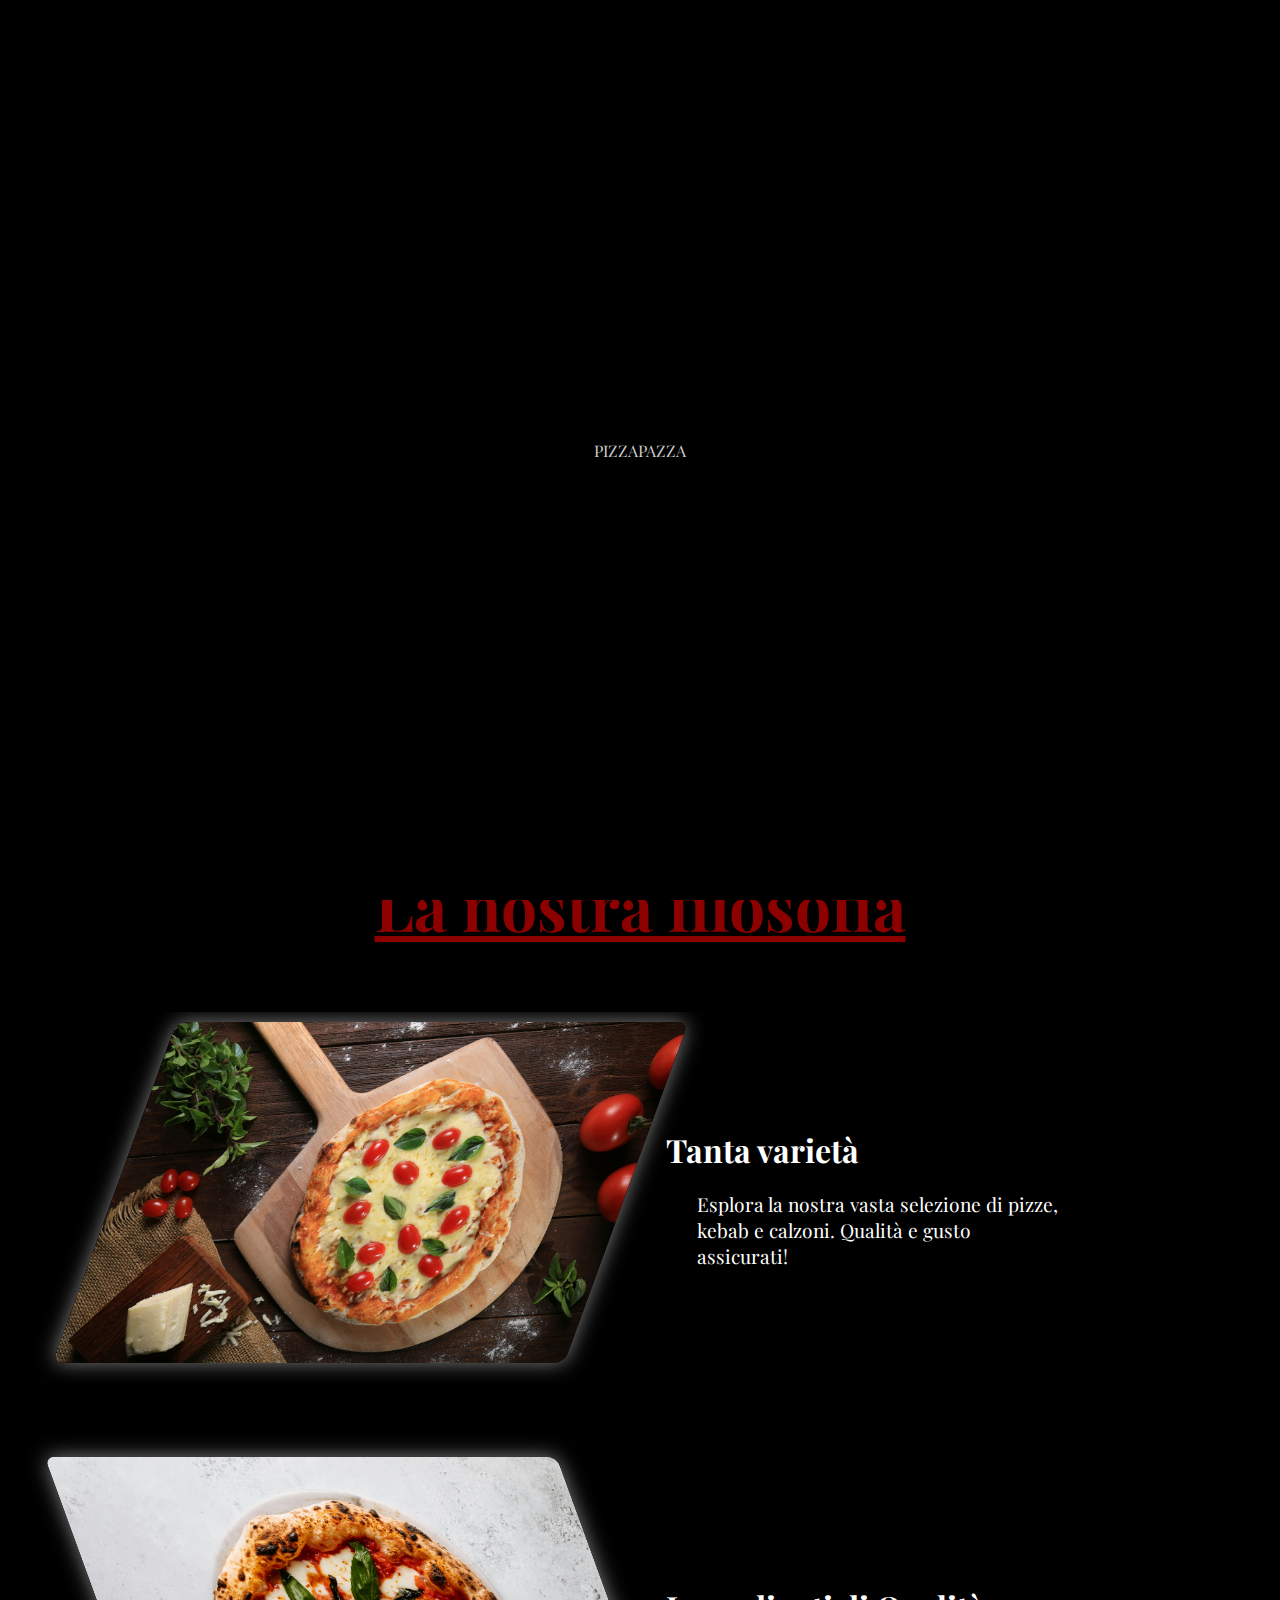
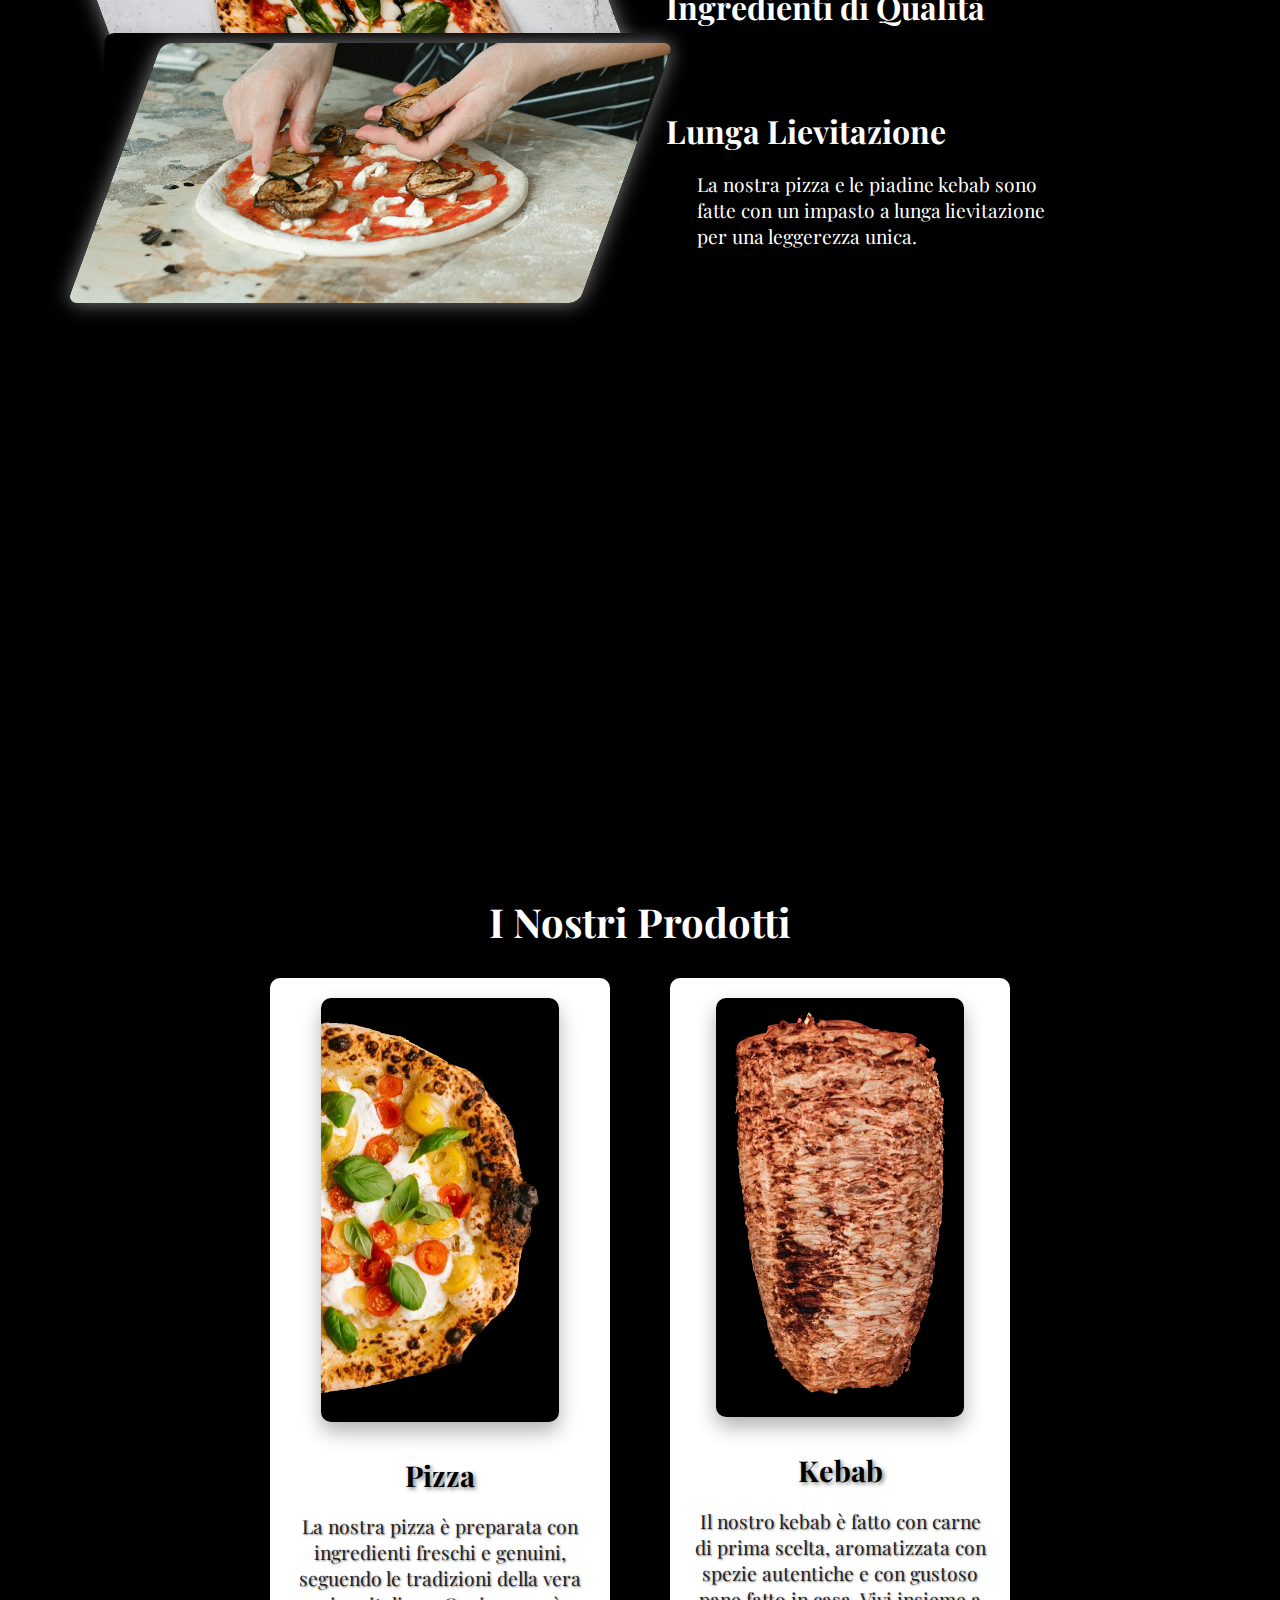
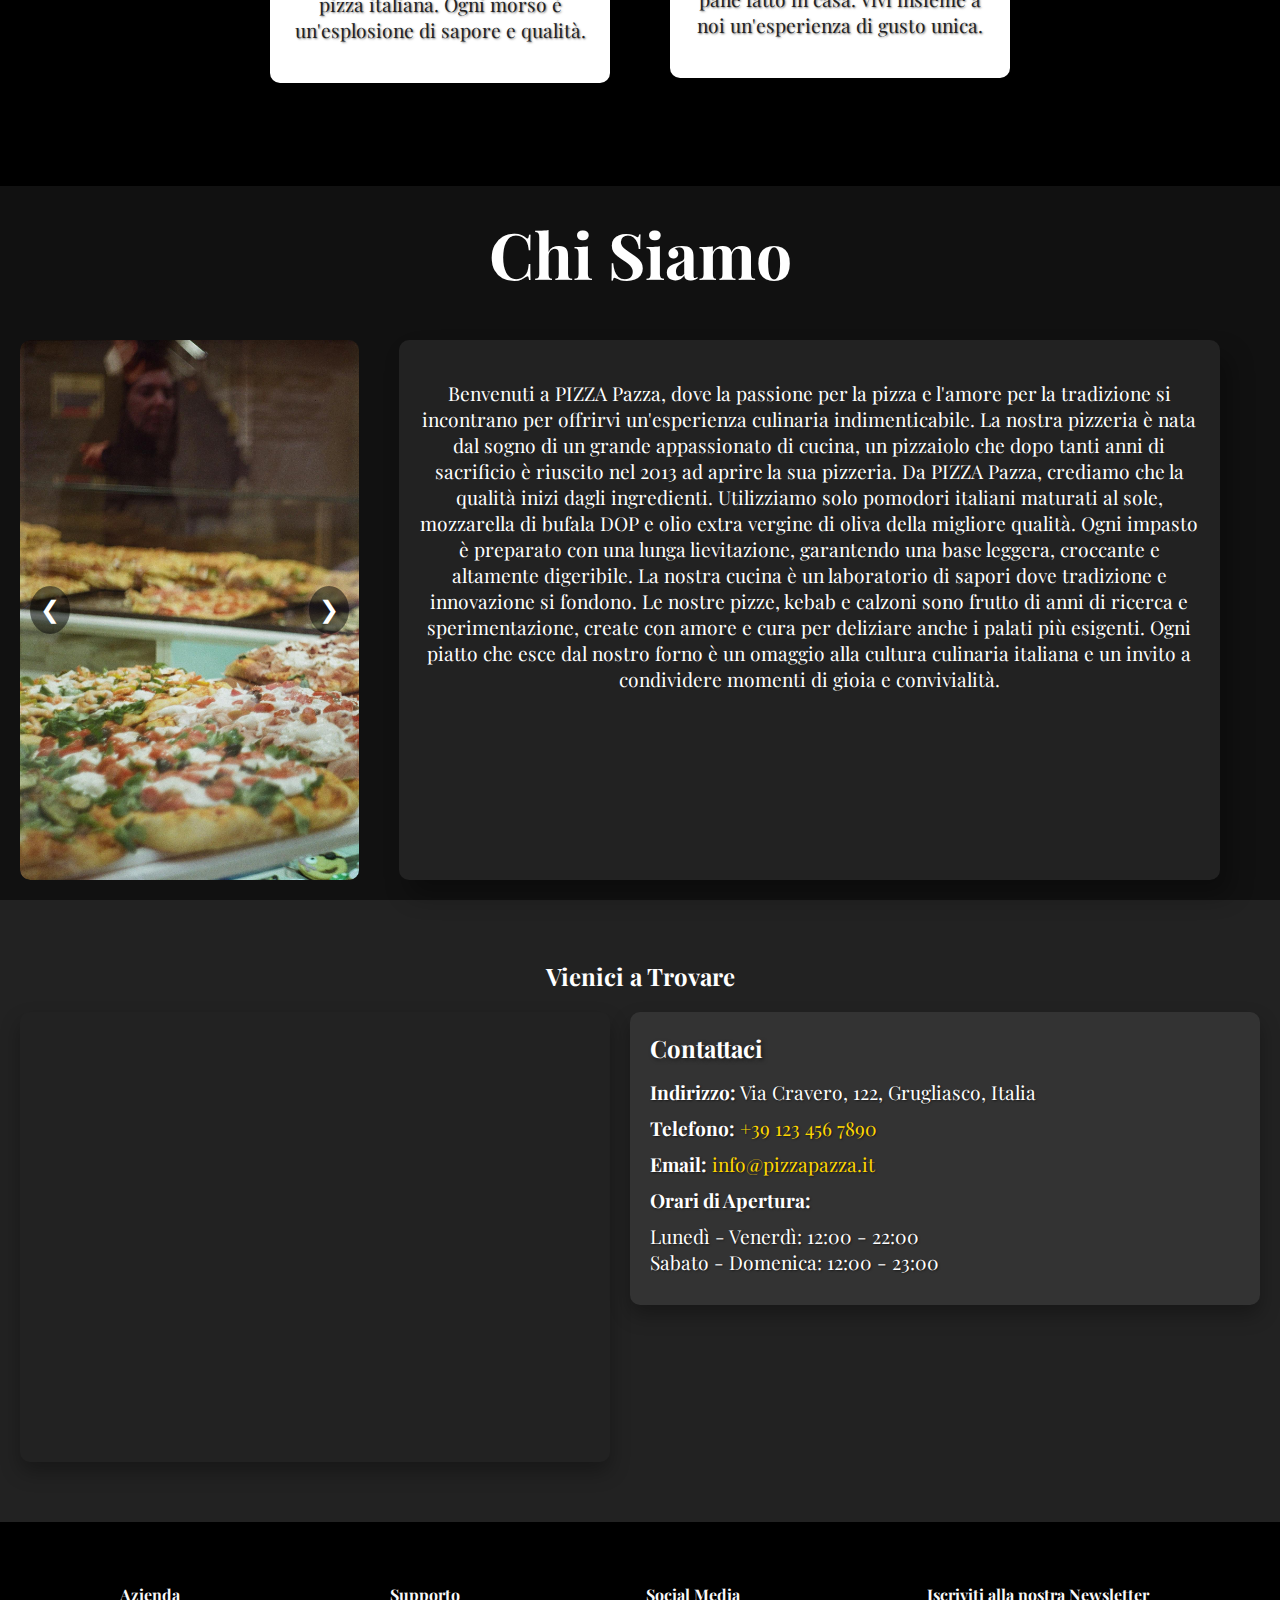
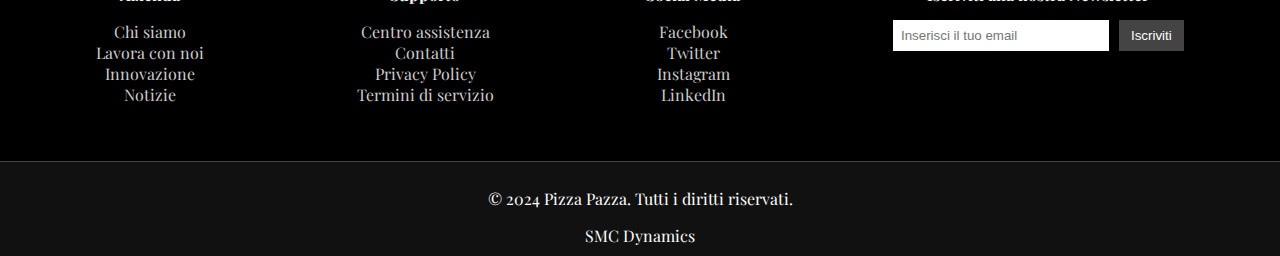
<file: index.html>
<!DOCTYPE html>
<html lang="it">
<head>
    <meta charset="UTF-8">
    <meta name="viewport" content="width=device-width, initial-scale=1.0">
    <title>PIZZA PAZZA</title>
    <link rel="stylesheet" href="index.css">
    <link href="https://fonts.googleapis.com/css2?family=Playfair+Display:wght@400;700&display=swap" rel="stylesheet">
    <div id="loading-screen">PIZZAPAZZA</div>
</head>
<body>
    <header>
        <nav class="navbar">
            <div class="logo">PIZZA PAZZA</div>
            <ul class="nav-links">
                <li><a href="index.html">Home</a></li>
                <li><a href="menu.html">Menu</a></li>
                <li><a href="#about">Chi Siamo</a></li>
                <li><a href="#contact">Contatti</a></li>
            </ul>
        </nav>
        <div class="hamburger">
            <span></span>
            <span></span>
        </div>
    </header>

    <section id="home" class="hero">
        <h2>Benvenuti da PIZZA PAZZA</h2>
        <p>La migliore pizza napoletana, kebab e calzoni. Scopri i nostri 85 tipi diversi di pizza!</p>
    </section>

    <div class="pre__menu">
        <h2>La nostra filosofia</h2>
    </div>
    <section id="menu" class="menu-section">
        <div class="menu-slide slide-1">
            <img src="3.jpg" alt="Menu 1"> <!-- Sostituisci con un'immagine reale -->
            <div>
                <h2>Tanta varietà</h2>
                <p>Esplora la nostra vasta selezione di pizze, kebab e calzoni. Qualità e gusto assicurati!</p>
            </div>
        </div>
        <div class="menu-slide slide-2">
            <img src="5.jpg" alt="Ingredienti di qualità"> <!-- Sostituisci con un'immagine reale -->
            <div>
                <h2>Ingredienti di Qualità</h2>
                <p>Utilizziamo solo ingredienti freschi e di alta qualità per garantire il miglior sapore.</p>
            </div>
        </div>
        <div class="menu-slide slide-3">
            <img src="4.jpg" alt="Lunga lievitazione"> <!-- Sostituisci con un'immagine reale -->
            <div>
                <h2>Lunga Lievitazione</h2>
                <p>La nostra pizza e le piadine kebab sono fatte con un impasto a lunga lievitazione per una leggerezza unica.</p>
            </div>
        </div>
    </section>
    <section id="menu-mobile" class="menu-section-mobile">
        <div class="menu-slide-mobile slide-1">
            <h2>Tanta varietà</h2>
            <p>Esplora la nostra vasta selezione di pizze, kebab e calzoni. Qualità e gusto assicurati!</p>
            <img src="3.jpg" alt="Menu 1">
        </div>
        <div class="menu-slide-mobile slide-2">
            <h2>Ingredienti di Qualità</h2>
            <p>Utilizziamo solo ingredienti freschi e di alta qualità per garantire il miglior sapore.</p>
            <img src="5.jpg" alt="Ingredienti di qualità">
        </div>
        <div class="menu-slide-mobile slide-3">
            <h2>Lunga Lievitazione</h2>
            <p>La nostra pizza e le piadine kebab sono fatte con un impasto a lunga lievitazione per una leggerezza unica.</p>
            <img src="4.jpg" alt="Lunga lievitazione">
        </div>
    </section>

    <section id="products" class="products-section">
        <h2>I Nostri Prodotti</h2>
        <div class="products-container">
            <div class="product">
                <img src="7.png" alt="Pizza" class="product-image">
                <h3>Pizza</h3>
                <p>La nostra pizza è preparata con ingredienti freschi e genuini, seguendo le tradizioni della vera pizza italiana. Ogni morso è un'esplosione di sapore e qualità.</p>
            </div>
            <div class="product ke">
                <img src="8.png" alt="Kebab" class="product-image">
                <h3>Kebab</h3>
                <p>Il nostro kebab è fatto con carne di prima scelta, aromatizzata con spezie autentiche e con gustoso pane fatto in casa. Vivi insieme a noi un'esperienza di gusto unica.</p>
            </div>
        </div>
    </section>
    
    

    <section id="about" class="about-section">
        <h2>Chi Siamo</h2>
        <div class="about__container">
            <div class="carousel-container">
                <div class="carousel-slide">
                    <img src="6.jpg" alt="Foto 1">
                    <img src="2.jpg" alt="Foto 2">
                    <img src="3.jpg" alt="Foto 3">
                    <!-- Aggiungi altre immagini se necessario -->
                </div>
                <button class="prev-btn" onclick="prevSlide()">&#10094;</button>
                <button class="next-btn" onclick="nextSlide()">&#10095;</button>
            </div>
            <div class="about-text">
                <p>Benvenuti a PIZZA Pazza, dove la passione per la pizza e l'amore per la tradizione si incontrano per offrirvi un'esperienza culinaria indimenticabile. La nostra pizzeria è nata dal sogno di un grande appassionato di cucina, un pizzaiolo che dopo tanti anni di sacrificio è riuscito nel 2013 ad aprire la sua pizzeria.
    
                Da PIZZA Pazza, crediamo che la qualità inizi dagli ingredienti. Utilizziamo solo pomodori italiani maturati al sole, mozzarella di bufala DOP e olio extra vergine di oliva della migliore qualità. Ogni impasto è preparato con una lunga lievitazione, garantendo una base leggera, croccante e altamente digeribile.
                
                La nostra cucina è un laboratorio di sapori dove tradizione e innovazione si fondono. Le nostre pizze, kebab e calzoni sono frutto di anni di ricerca e sperimentazione, create con amore e cura per deliziare anche i palati più esigenti. Ogni piatto che esce dal nostro forno è un omaggio alla cultura culinaria italiana e un invito a condividere momenti di gioia e convivialità.
                </p>
            </div>
        </div>
        <button class="mobile-history-button" onclick="openPopup()">Scopri la nostra storia</button>
        <div id="history-popup" class="popup">
            <div class="popup-content">
                <span class="close" onclick="closePopup()">&times;</span>
                <p>Benvenuti a PIZZA Pazza, dove la passione per la pizza e l'amore per la tradizione si incontrano per offrirvi un'esperienza culinaria indimenticabile. La nostra pizzeria è nata dal sogno di un grande appassionato di cucina, un pizzaiolo che dopo tanti anni di sacrificio è riuscito nel 2013 ad aprire la sua pizzeria.
    
                    Da PIZZA Pazza, crediamo che la qualità inizi dagli ingredienti. Utilizziamo solo pomodori italiani maturati al sole, mozzarella di bufala DOP e olio extra vergine di oliva della migliore qualità. Ogni impasto è preparato con una lunga lievitazione, garantendo una base leggera, croccante e altamente digeribile.
                    
                    La nostra cucina è un laboratorio di sapori dove tradizione e innovazione si fondono. Le nostre pizze, kebab e calzoni sono frutto di anni di ricerca e sperimentazione, create con amore e cura per deliziare anche i palati più esigenti. Ogni piatto che esce dal nostro forno è un omaggio alla cultura culinaria italiana e un invito a condividere momenti di gioia e convivialità.
                </p>
            </div>
        </div>
    </section>
    <div class="divider"></div>
    
    

    <section id="contact" class="contact-section">
        <h2>Vienici a Trovare</h2>
        <div class="contact-container">
            <iframe class="mappa" src="https://www.google.com/maps/embed?pb=!1m18!1m12!1m3!1d5636.205157124161!2d7.584560175380714!3d45.06343017107022!2m3!1f0!2f0!3f0!3m2!1i1024!2i768!4f13.1!3m3!1m2!1s0x47886b40f06714bd%3A0xc91da49ba62c7658!2sPizza%20pazza!5e0!3m2!1sit!2sit!4v1715944851347!5m2!1sit!2sit" width="600" height="450" style="border:0;" allowfullscreen="" loading="lazy" referrerpolicy="no-referrer-when-downgrade"></iframe>
            <div class="contact-info">
                <h3>Contattaci</h3>
                <p><strong>Indirizzo:</strong> Via Cravero, 122, Grugliasco, Italia</p>
                <p><strong>Telefono:</strong> <a href="tel:+391234567890">+39 123 456 7890</a></p>
                <p><strong>Email:</strong> <a href="mailto:info@pizzapazza.it">info@pizzapazza.it</a></p>
                <p><strong>Orari di Apertura:</strong></p>
                <p>Lunedì - Venerdì: 12:00 - 22:00<br>Sabato - Domenica: 12:00 - 23:00</p>
            </div>
        </div>
    </section>
    

    <footer class="site-footer">
        <div class="footer-content">
            <div class="footer-section">
                <h4>Azienda</h4>
                <ul>
                    <li><a href="#">Chi siamo</a></li>
                    <li><a href="#">Lavora con noi</a></li>
                    <li><a href="#">Innovazione</a></li>
                    <li><a href="#">Notizie</a></li>
                </ul>
            </div>
            <div class="footer-section">
                <h4>Supporto</h4>
                <ul>
                    <li><a href="#">Centro assistenza</a></li>
                    <li><a href="#">Contatti</a></li>
                    <li><a href="#">Privacy Policy</a></li>
                    <li><a href="#">Termini di servizio</a></li>
                </ul>
            </div>
            <div class="footer-section">
                <h4>Social Media</h4>
                <ul>
                    <li><a href="#">Facebook</a></li>
                    <li><a href="#">Twitter</a></li>
                    <li><a href="#">Instagram</a></li>
                    <li><a href="#">LinkedIn</a></li>
                </ul>
            </div>
            <div class="footer-section">
                <h4>Iscriviti alla nostra Newsletter</h4>
                <form action="#" method="post">
                    <input type="email" placeholder="Inserisci il tuo email" required>
                    <button type="submit">Iscriviti</button>
                </form>
            </div>
        </div>
    </footer>
    <div class="footer-bottom">
        <p>© 2024 Pizza Pazza. Tutti i diritti riservati.</p>
        <a href="https://smc-dynamics.web.app" class="p__footer">SMC Dynamics</a>
    </div>

    <script src="index.js"></script>
</body>
</html>
</file>
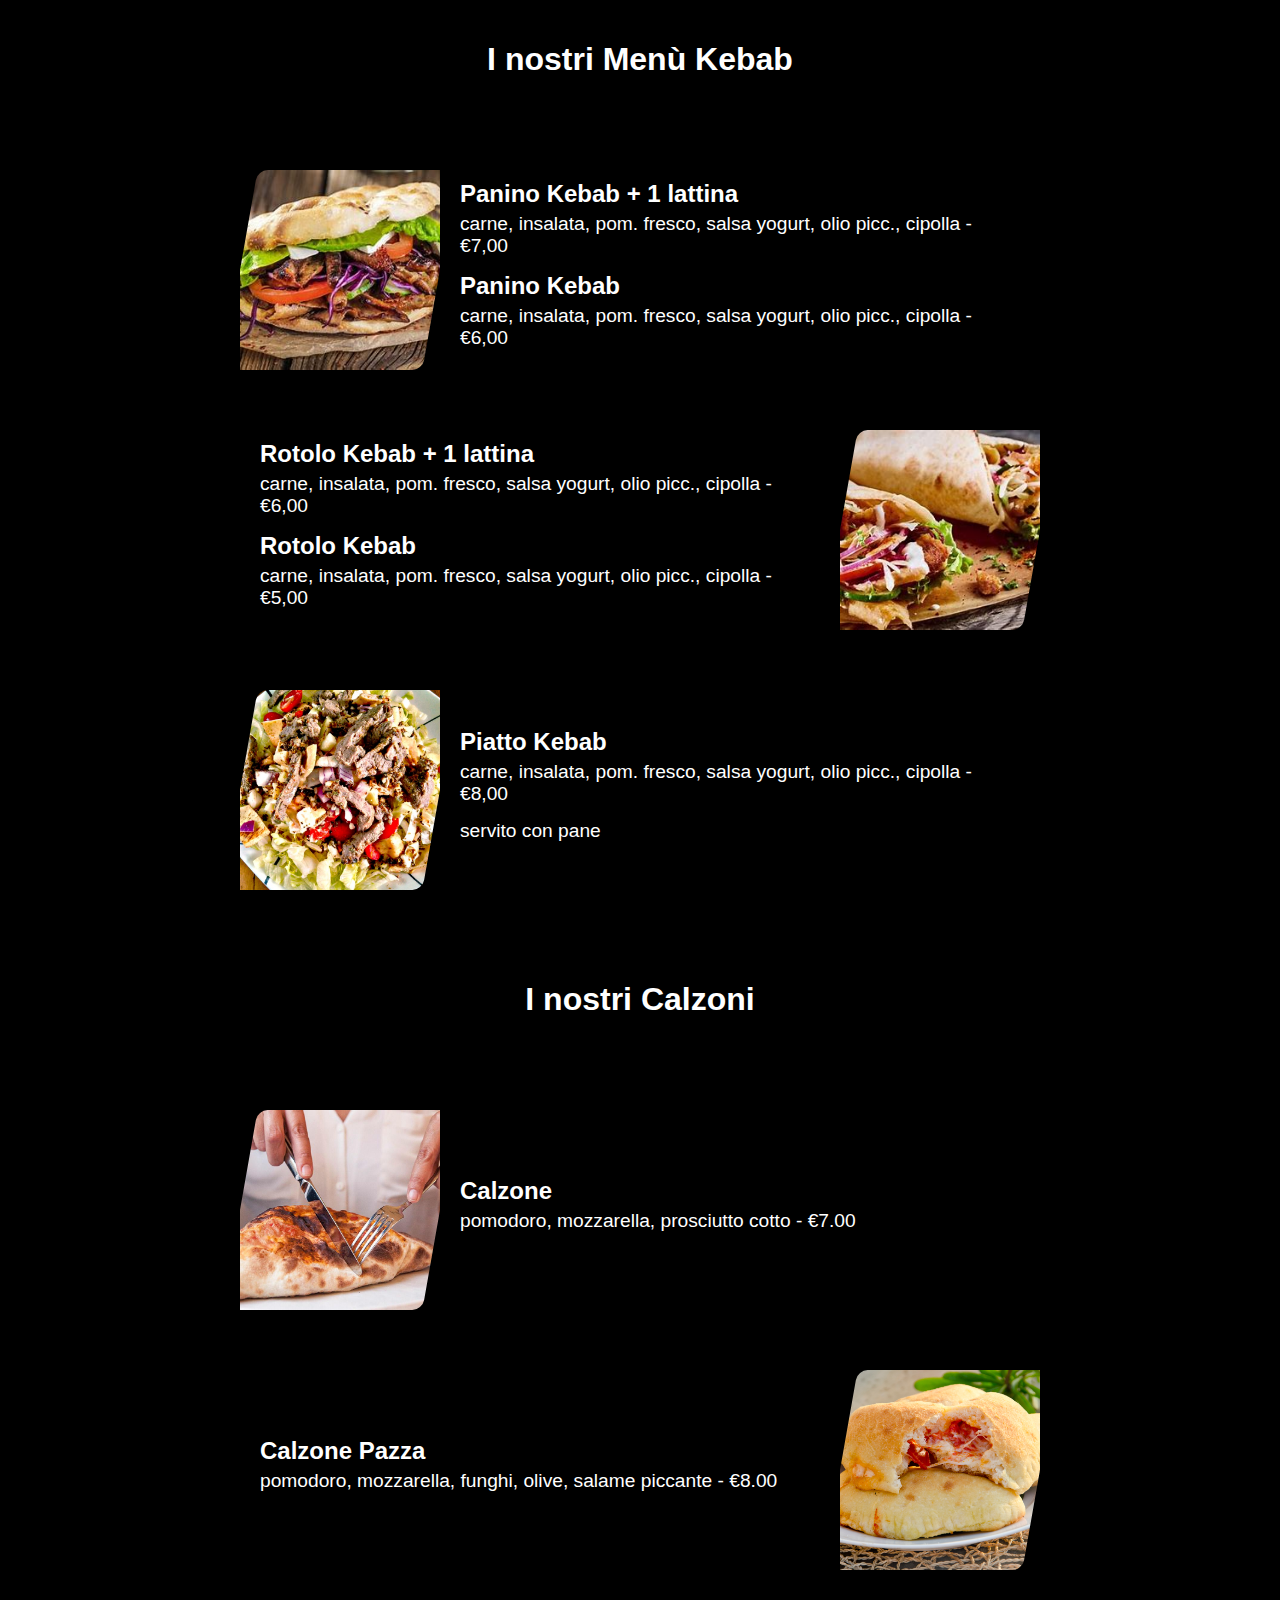
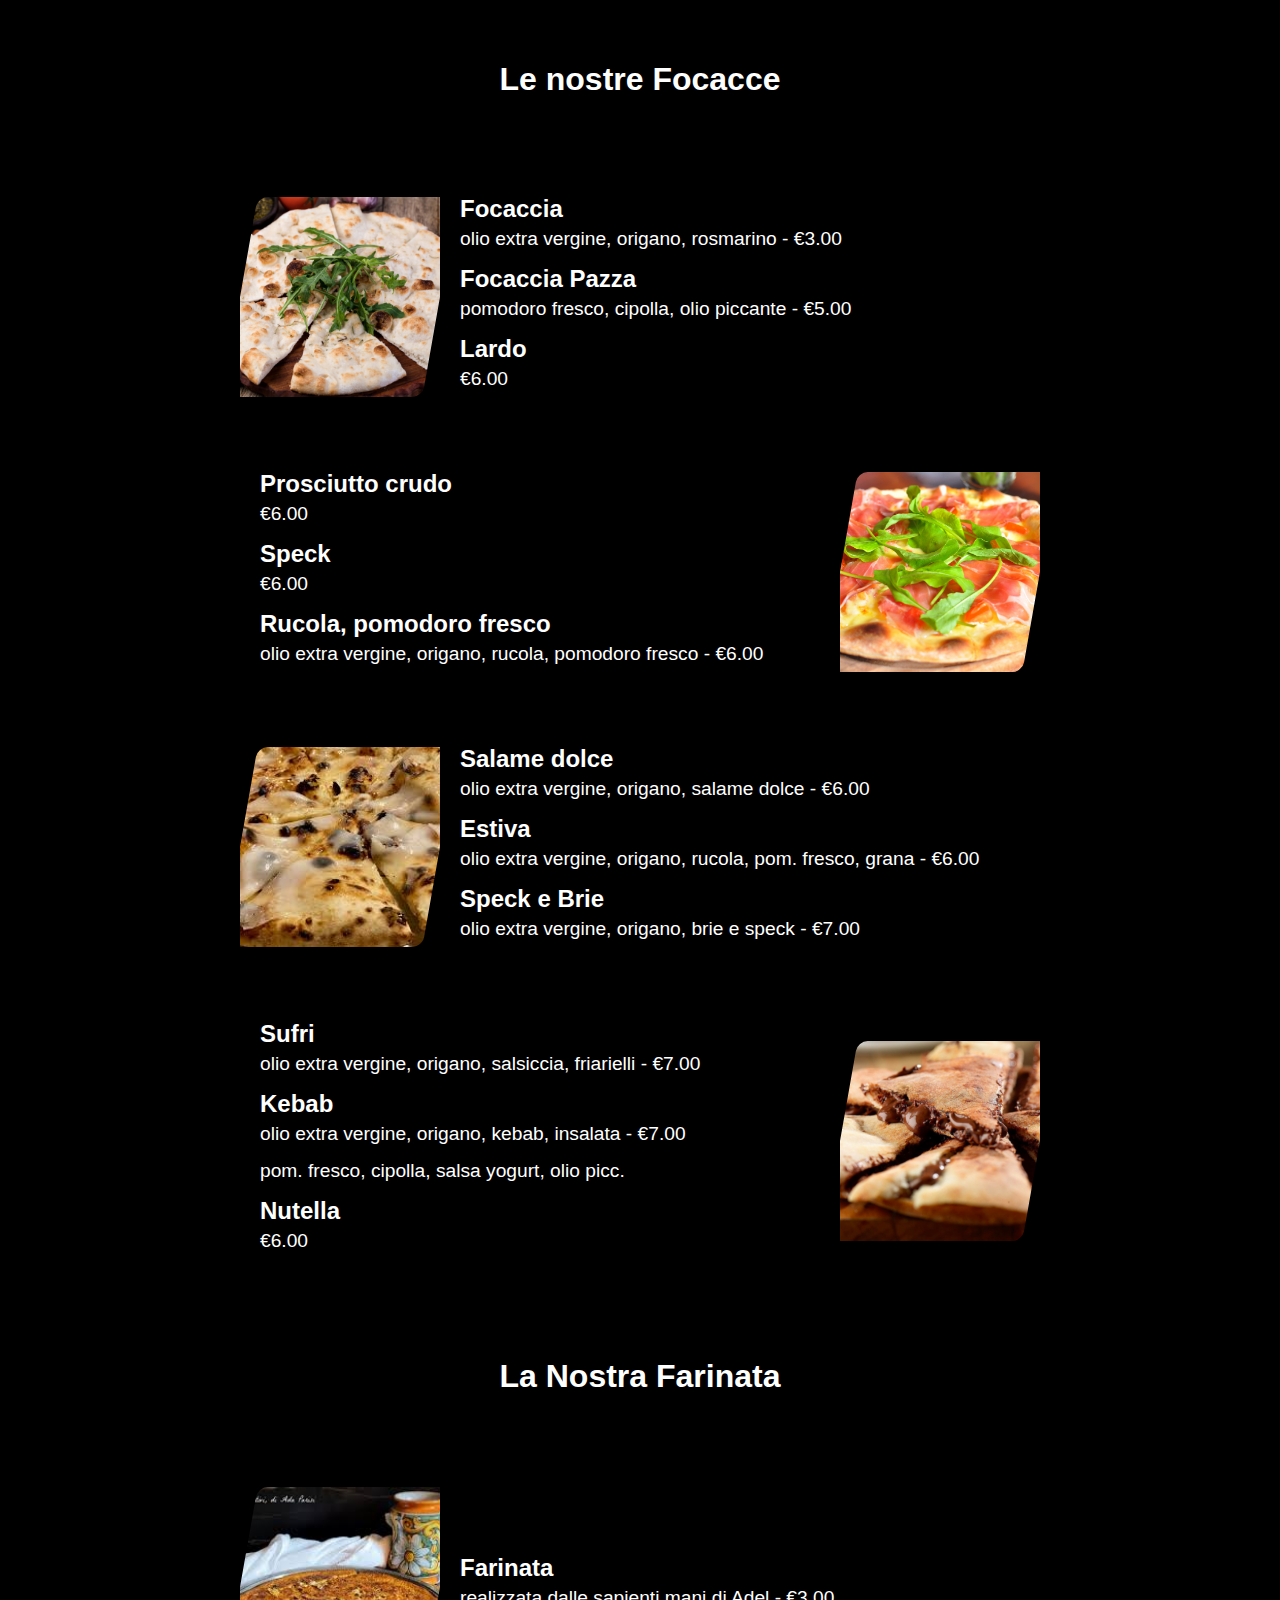
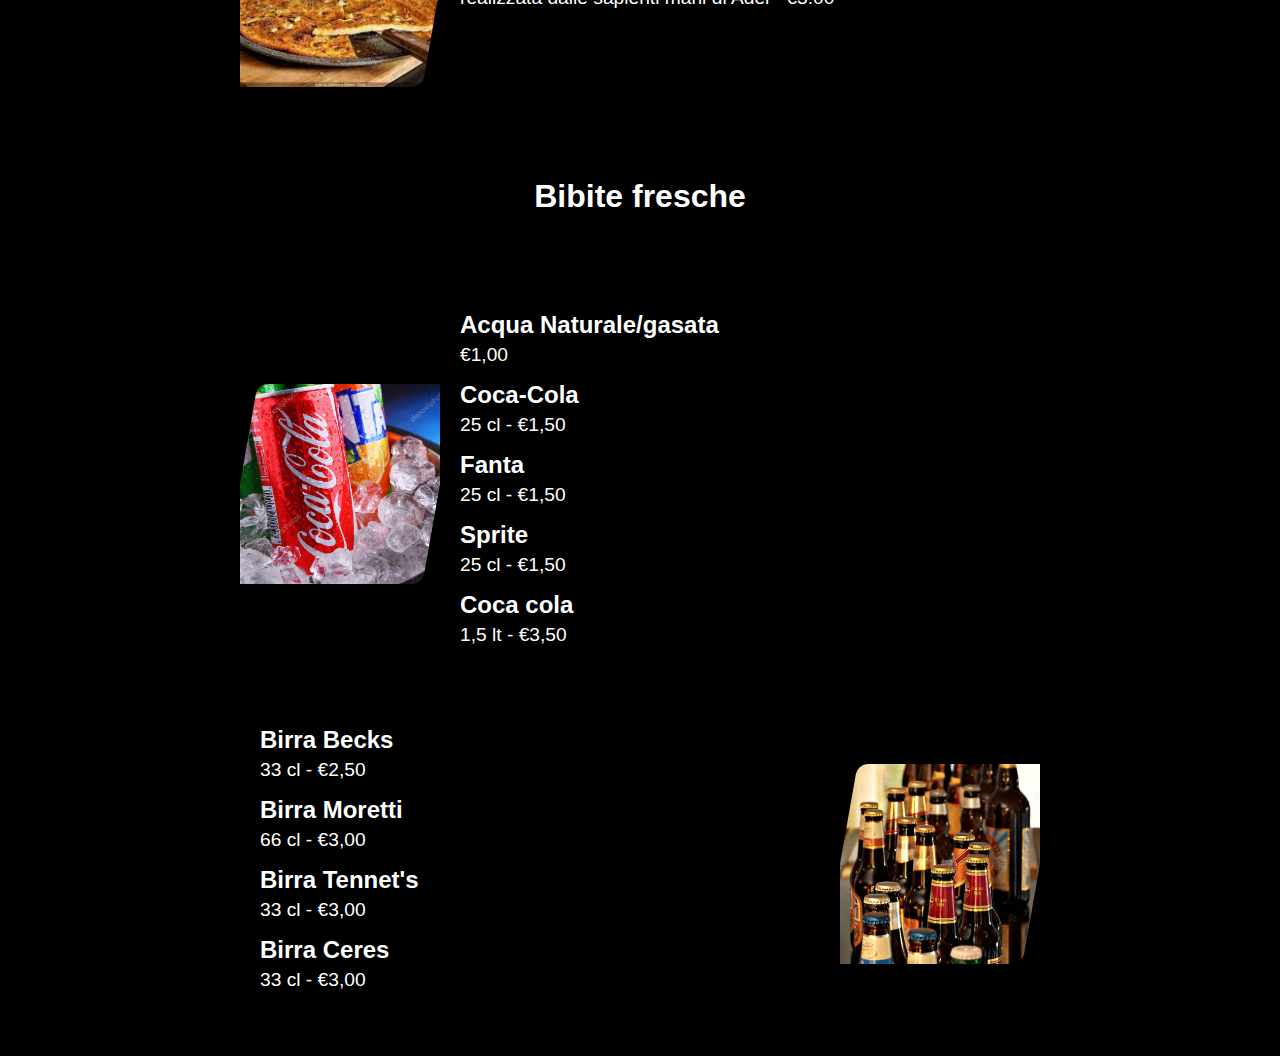
<file: kebab.html>
<!DOCTYPE html>
<html lang="it">
<head>
    <meta charset="UTF-8">
    <meta name="viewport" content="width=device-width, initial-scale=1.0">
    <title>Menu Kebab</title>
    <link rel="stylesheet" href="kebab.css">
</head>
<body>
    <header>
        <h1>I nostri Menù Kebab</h1>
    </header>

    <div id="kebab" class="menu-container">
        <div class="menu-item">
            <div class="image-container">
                <img src="panino.jpg" alt="Panino Kebab">
            </div>
            <div class="menu-list">
                <h2>Panino Kebab + 1 lattina</h2>
                <p>carne, insalata, pom. fresco, salsa yogurt, olio picc., cipolla - €7,00</p>
                <h2>Panino Kebab</h2>
                <p>carne, insalata, pom. fresco, salsa yogurt, olio picc., cipolla - €6,00</p>
            </div>
        </div>

        <div class="menu-item">
            <div class="menu-list">
                <h2>Rotolo Kebab + 1 lattina</h2>
                <p>carne, insalata, pom. fresco, salsa yogurt, olio picc., cipolla - €6,00</p>
                <h2>Rotolo Kebab</h2>
                <p>carne, insalata, pom. fresco, salsa yogurt, olio picc., cipolla - €5,00</p>
            </div>
            <div class="image-container">
                <img src="rotolo.jpg" alt="Rotolo Kebab">
            </div>
        </div>

        <div class="menu-item">
            <div class="image-container">
                <img src="piatto.jpg" alt="Piatto Kebab">
            </div>
            <div class="menu-list">
                <h2>Piatto Kebab</h2>
                <p>carne, insalata, pom. fresco, salsa yogurt, olio picc., cipolla - €8,00</p>
                <p>servito con pane</p>
            </div>
        </div>
    </div>

    <header>
        <h1>I nostri Calzoni</h1>
    </header> 

    <div id="calzone" class="menu-container">
        <div class="menu-item">
            <div class="image-container">
                <img src="ricetta-calzone-consigli-utili.jpg" alt="Calzone">
            </div>
            <div class="menu-list">
                <h2>Calzone</h2>
                <p>pomodoro, mozzarella, prosciutto cotto - €7.00</p>
            </div>
        </div>

        <div class="menu-item">
            <div class="menu-list">
                <h2>Calzone Pazza</h2>
                <p>pomodoro, mozzarella, funghi, olive, salame piccante - €8.00</p>
            </div>
            <div class="image-container">
                <img src="calzone (1).jpg" alt="Calzone Pazzo">
            </div>
        </div>
    </div>

    <header>
        <h1>Le nostre Focacce</h1>
    </header>

    <div  id="focacce" class="menu-container">
        <div class="menu-item">
            <div class="image-container">
                <img src="focaccia.jpg" alt="Focaccia">
            </div>
            <div class="menu-list">
                <h2>Focaccia</h2>
                <p>olio extra vergine, origano, rosmarino - €3.00</p>
                <h2>Focaccia Pazza</h2>
                <p>pomodoro fresco, cipolla, olio piccante - €5.00</p>
                <h2>Lardo</h2>
                <p>€6.00</p>
            </div>
        </div>

        <div class="menu-item">
            <div class="menu-list">
                <h2>Prosciutto crudo</h2>
                <p>€6.00</p>
                <h2>Speck</h2>
                <p>€6.00</p>
                <h2>Rucola, pomodoro fresco</h2>
                <p>olio extra vergine, origano, rucola, pomodoro fresco - €6.00</p>
            </div>
            <div class="image-container">
                <img src="focaccia_crudo_.jpg" alt="Focaccia Prosciutto Crudo">
            </div>
        </div>

        <div class="menu-item">
            <div class="image-container">
                <img src="lardo.jpg" alt="Focaccia Lardo">
            </div>
            <div class="menu-list">
                <h2>Salame dolce</h2>
                <p>olio extra vergine, origano, salame dolce - €6.00</p>
                <h2>Estiva</h2>
                <p>olio extra vergine, origano, rucola, pom. fresco, grana - €6.00</p>
                <h2>Speck e Brie</h2>
                <p>olio extra vergine, origano, brie e speck - €7.00</p>
            </div>
        </div>

        <div class="menu-item">
            <div class="menu-list">
                <h2>Sufri</h2>
                <p>olio extra vergine, origano, salsiccia, friarielli - €7.00</p>
                <h2>Kebab</h2>
                <p>olio extra vergine, origano, kebab, insalata - €7.00</p>
                <p>pom. fresco, cipolla, salsa yogurt, olio picc.</p>
                <h2>Nutella</h2>
                <p>€6.00</p>
            </div>
            <div class="image-container">
                <img src="nutella.png" alt="Focaccia Nutella">
            </div>
        </div>
    </div>

    <header>
        <h1>La Nostra Farinata</h1>
    </header> 

    <div id="farinata" class="menu-container">
        <div class="menu-item">
            <div class="image-container">
                <img src="farinata.jpg" alt="Farinata">
            </div>
            <div class="menu-list">
                <h2>Farinata</h2>
                <p>realizzata dalle sapienti mani di Adel - €3.00</p>
            </div>
        </div>
    </div>

    <header>
        <h1>Bibite fresche</h1>
    </header>

    <div id="bibite" class="menu-container">
        <div class="menu-item">
            <div class="image-container">
                <img src="bibite.jpg" alt="Bibite">
            </div>
            <div class="menu-list">
                <h2>Acqua Naturale/gasata       </h2>
                <p>€1,00</p>
                <h2>Coca-Cola </h2>
                <p>25 cl - €1,50</p>
                <h2>Fanta </h2>
                <p>25 cl - €1,50</p>
                <h2>Sprite</h2>
                <p>25 cl - €1,50</p>
                <h2>Coca cola </h2>
                <p>1,5 lt - €3,50</p>
            </div>
        </div>

        <div class="menu-item">
            <div class="menu-list">
                <h2>Birra Becks </h2>
                 <p>33 cl - €2,50</p>
                <h2>Birra Moretti </h2>
                <p> 66 cl - €3,00</p> 
                <h2>Birra Tennet's </h2> 
                <p> 33 cl - €3,00</p>
                <h2>Birra Ceres </h2> 
                <p> 33 cl - €3,00</p>
            </div>
            <div class="image-container">
                <img src="bire.jpg" alt="Birre">
            </div>
        </div>
    </div>

    <script src="index.js"></script>
</body>
</html>
</file>
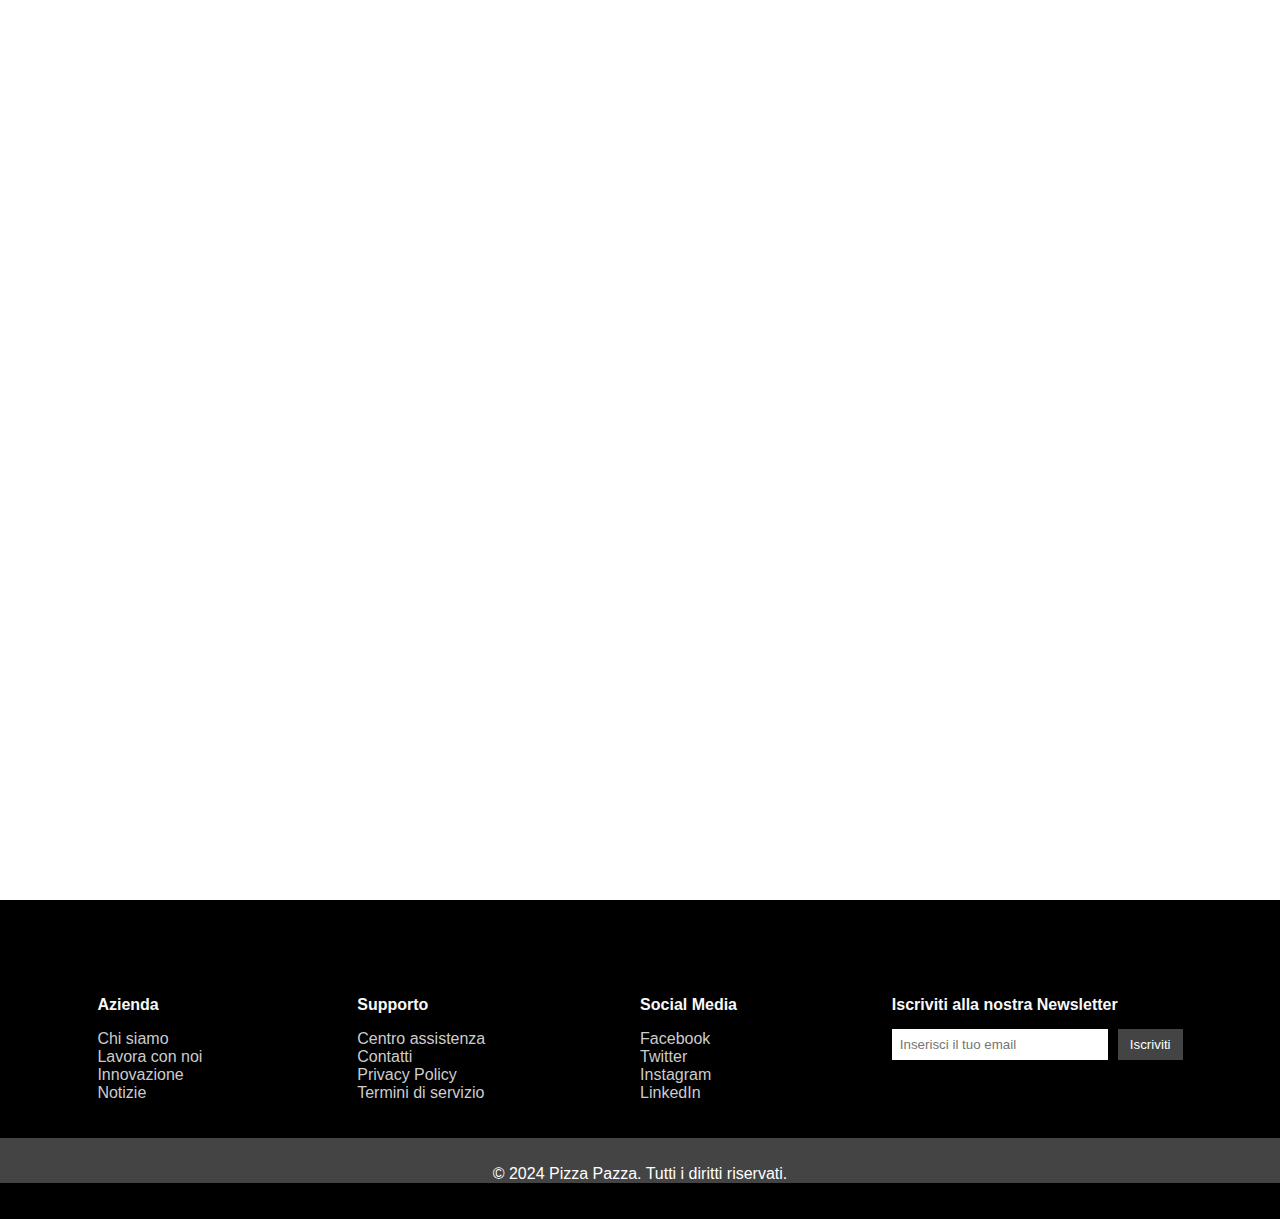
<file: menu.html>
<!DOCTYPE html>
<html lang="it">
<head>
    <meta charset="UTF-8">
    <meta name="viewport" content="width=device-width, initial-scale=1.0">
    <title>Il Nostro Menù - Pizzeria-Kebab</title>
    <link rel="stylesheet" href="menustyle.css">
    <script src="index.js"></script>
    <link href="https://fonts.googleapis.com/css2?family=Playfair+Display:wght@400;700&display=swap" rel="stylesheet">
</head>
<body>
    <div id="loading-screen"><span class="color1">P</span><span class="color3">I</span><span class="color4">Z</span><span class="color1">Z</span><span class="color3">A</span> <span class="color4">P</span><span class="color1">A</span><span class="color3">Z</span><span class="color4">Z</span><span class="color1">A</span></div>
    <header class="header">
        <div class="navbar__logo"><span class="color1">P</span><span class="color2">I</span><span class="color5">Z</span><span class="color1">Z</span><span class="color2">A</span> <span class="color5">P</span><span class="color1">A</span><span class="color2">Z</span><span class="color5">Z</span><span class="color1">A</span></div>
        <div class="menu">
            <ul> 
                <li><a href="index.html" class="menu__a">Home</a></li> 
                <li><a href="#menu.html" class="menu__a">Menu</a></li>
                <li><a href="idex.html#about" class="menu__a">Chi Siamo</a></li>
                <li><a href="index.html#contact" class="menu__a">Contatti</a></li>
            </ul>
        </div>
        <div class="hamburger">
            <span></span>
            <span></span>
            <span></span>
        </div>
    </header>
    <div class="menu-container">
        <!-- Box per la pizza -->
        <a href="pizze.html" class="pizze-link">
            <div class="menu-box pizza-box">
                <img src="pizza1.jpg" alt="Pizza">
                <h2>Le Nostre Pizze</h2>
                <p>Gusta le nostre pizze preparate con ingredienti freschi e genuini.</p>
            </div>
        </a>
        <!-- Box per il kebab -->
        <a href="kebab.html#kebab" class="kebab-link">
            <div class="menu-box kebab-box">
                <img src="kebab.jpg" alt="Kebab">
                <h2>I Nostri Kebab</h2>
                <p>Assapora il gusto autentico dei nostri kebab.</p>
            </div>
        </a>
        <!-- Box per il calzone -->
        <a href="kebab.html#calzone" class="kebab-link">
            <div class="menu-box calzone-box">
                <img src="calzone.jpg" alt="Calzone">
                <h2>I Nostri Calzoni</h2>
                <p>Prova i nostri calzoni ripieni di bontà.</p>
            </div>
        </a>
        <!-- Box per la farinata -->
        <a href="kebab.html#farinata" class="kebab-link">
            <div class="menu-box farinata-box">
                <img src="farinata.jpg" alt="Farinata">
                <h2>La Nostra Farinata</h2>
                <p>Gusta la nostra farinata, una specialità unica.</p>
            </div>
        </a>
        <!-- Box per la Coca Cola -->
        <a href="kebab.html#bibite" class="kebab-link">
            <div class="menu-box cocacola-box">
                <img src="bibite.jpg" alt="Coca Cola">
                <h2>Le Nostre Bevande</h2>
                <p>Rinfrescati con una bevanda ghiacciata.</p>
            </div>
        </a>
    </div>
    <footer class="site-footer">
        <div class="footer-content">
            <div class="footer-section">
                <h4>Azienda</h4>
                <ul>
                    <li><a href="#">Chi siamo</a></li>
                    <li><a href="#">Lavora con noi</a></li>
                    <li><a href="#">Innovazione</a></li>
                    <li><a href="#">Notizie</a></li>
                </ul>
            </div>
            <div class="footer-section">
                <h4>Supporto</h4>
                <ul>
                    <li><a href="#">Centro assistenza</a></li>
                    <li><a href="#">Contatti</a></li>
                    <li><a href="#">Privacy Policy</a></li>
                    <li><a href="#">Termini di servizio</a></li>
                </ul>
            </div>
            <div class="footer-section">
                <h4>Social Media</h4>
                <ul>
                    <li><a href="#">Facebook</a></li>
                    <li><a href="#">Twitter</a></li>
                    <li><a href="#">Instagram</a></li>
                    <li><a href="#">LinkedIn</a></li>
                </ul>
            </div>
            <div class="footer-section">
                <h4>Iscriviti alla nostra Newsletter</h4>
                <form action="#" method="post">
                    <input type="email" placeholder="Inserisci il tuo email" required>
                    <button type="submit">Iscriviti</button>
                </form>
            </div>
        </div>
        <div class="footer-bottom">
            <p>© 2024 Pizza Pazza. Tutti i diritti riservati.</p>
        </div>
    </footer>
</body>
</html>
</file>
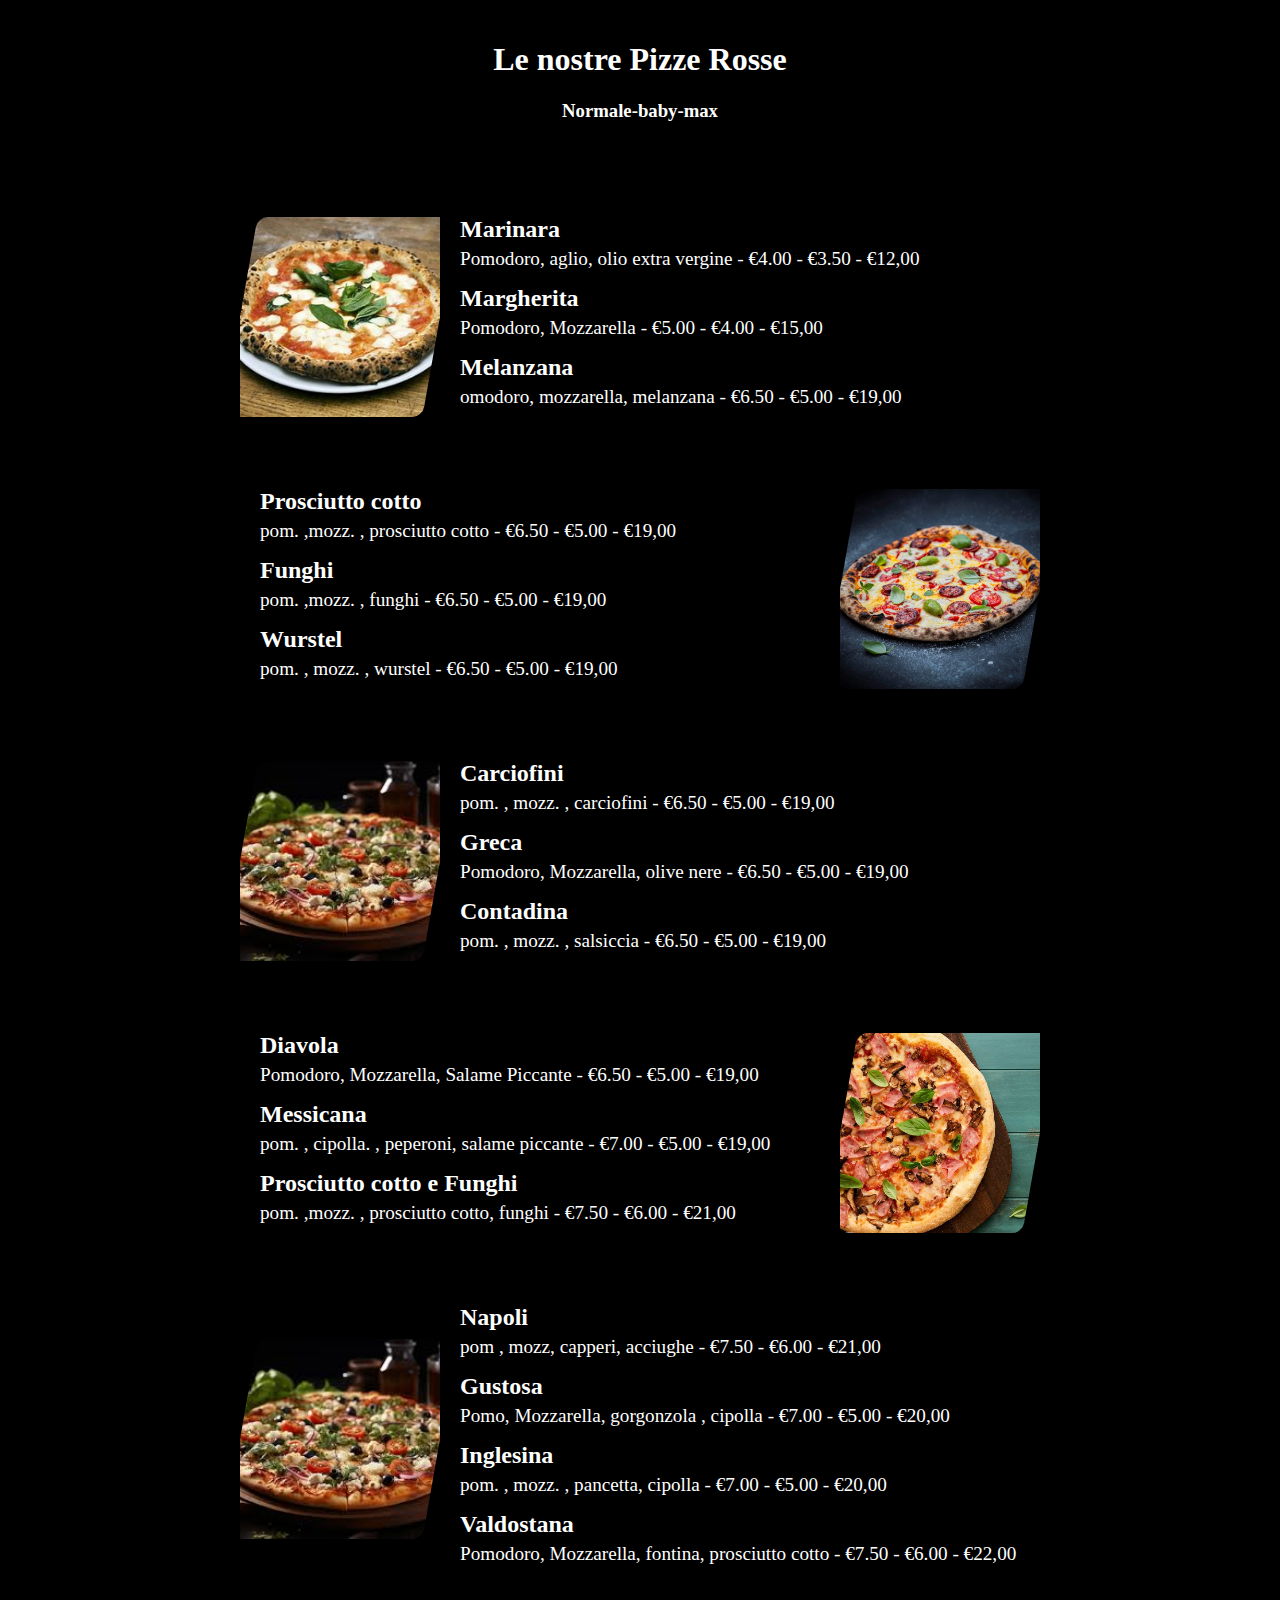
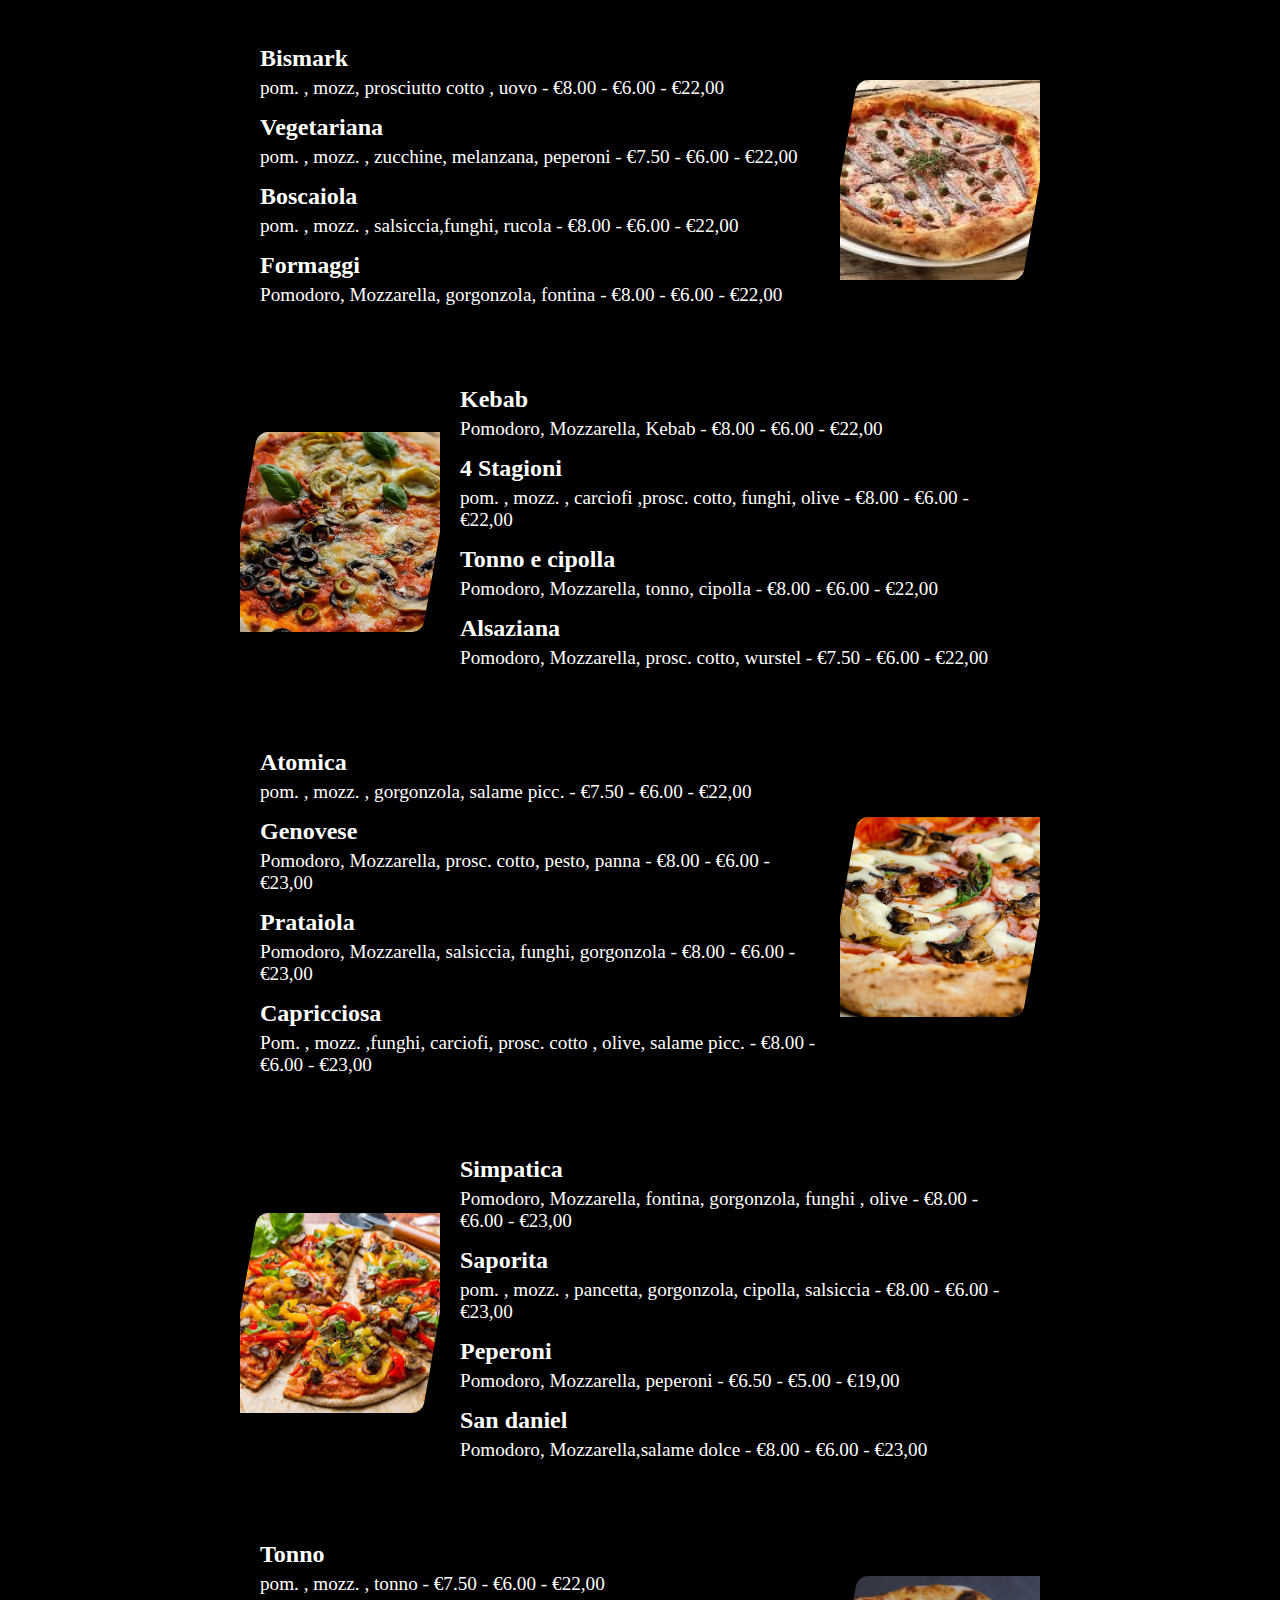
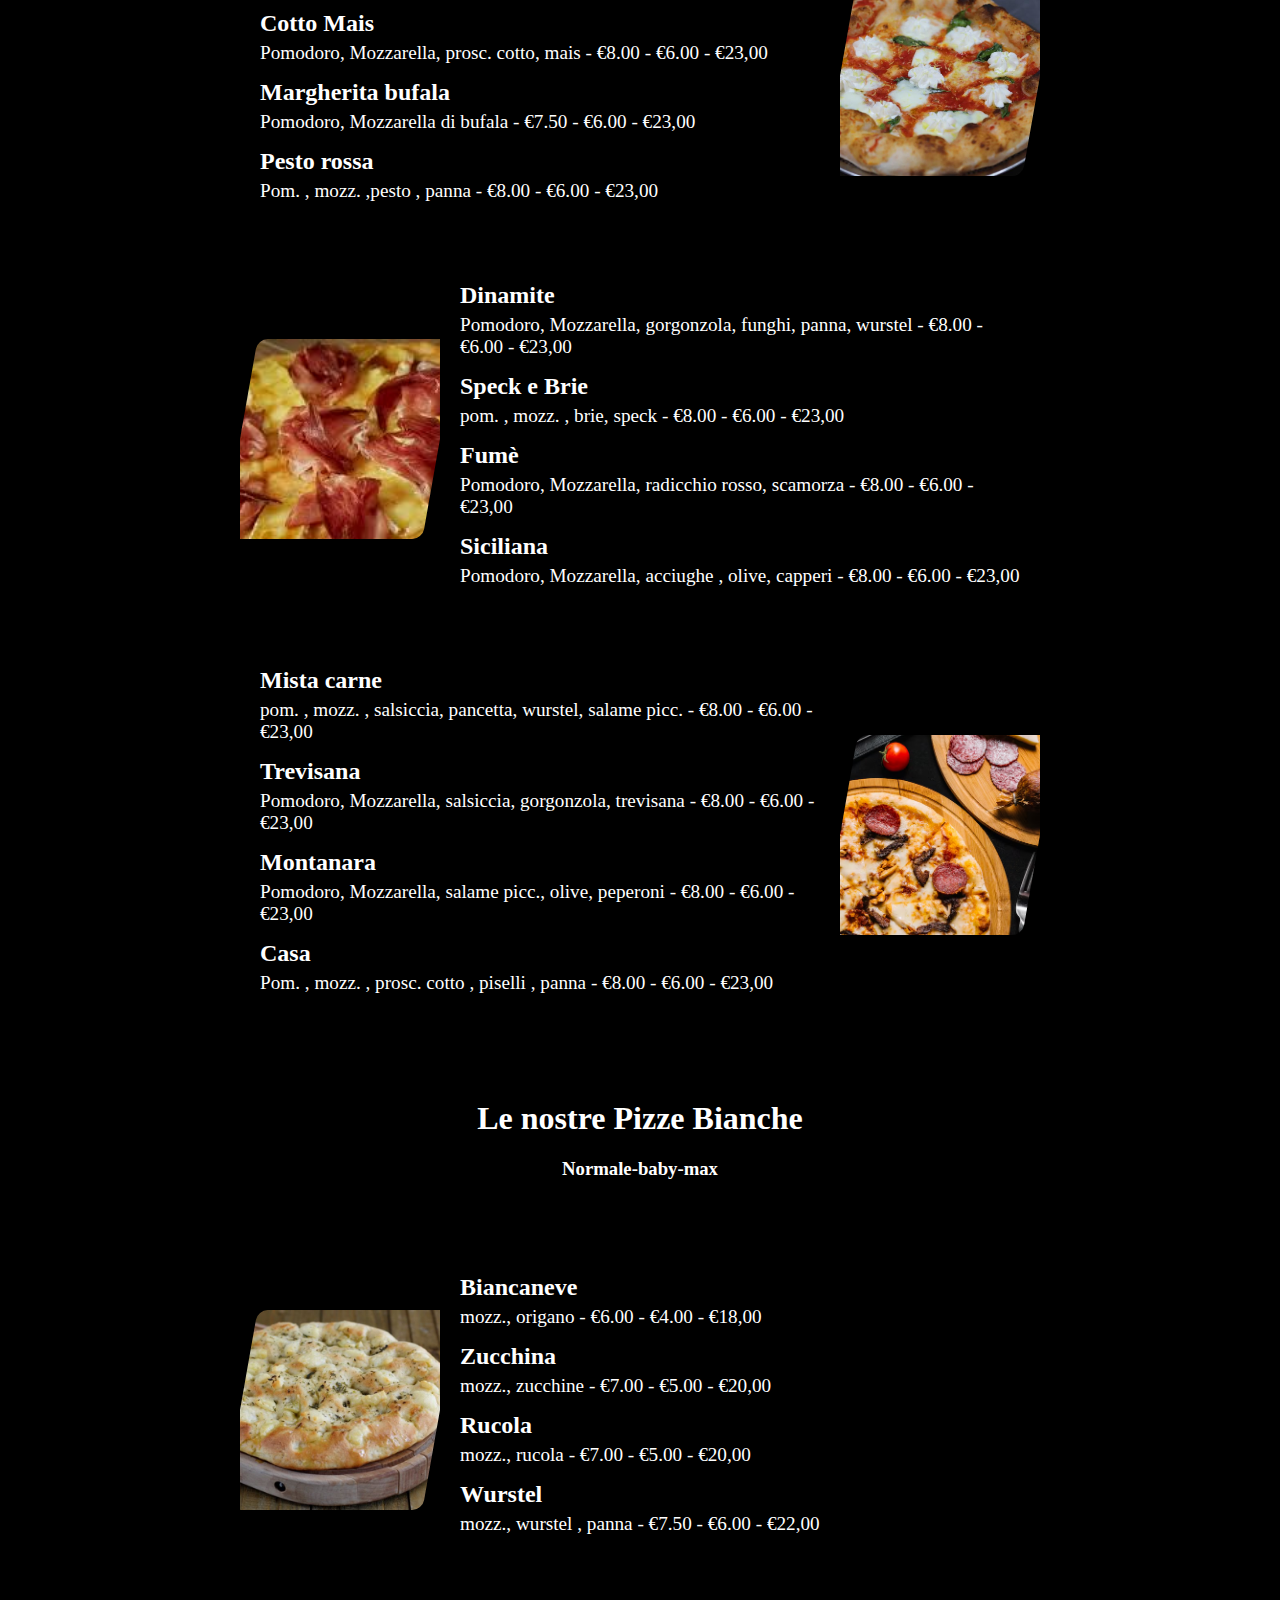
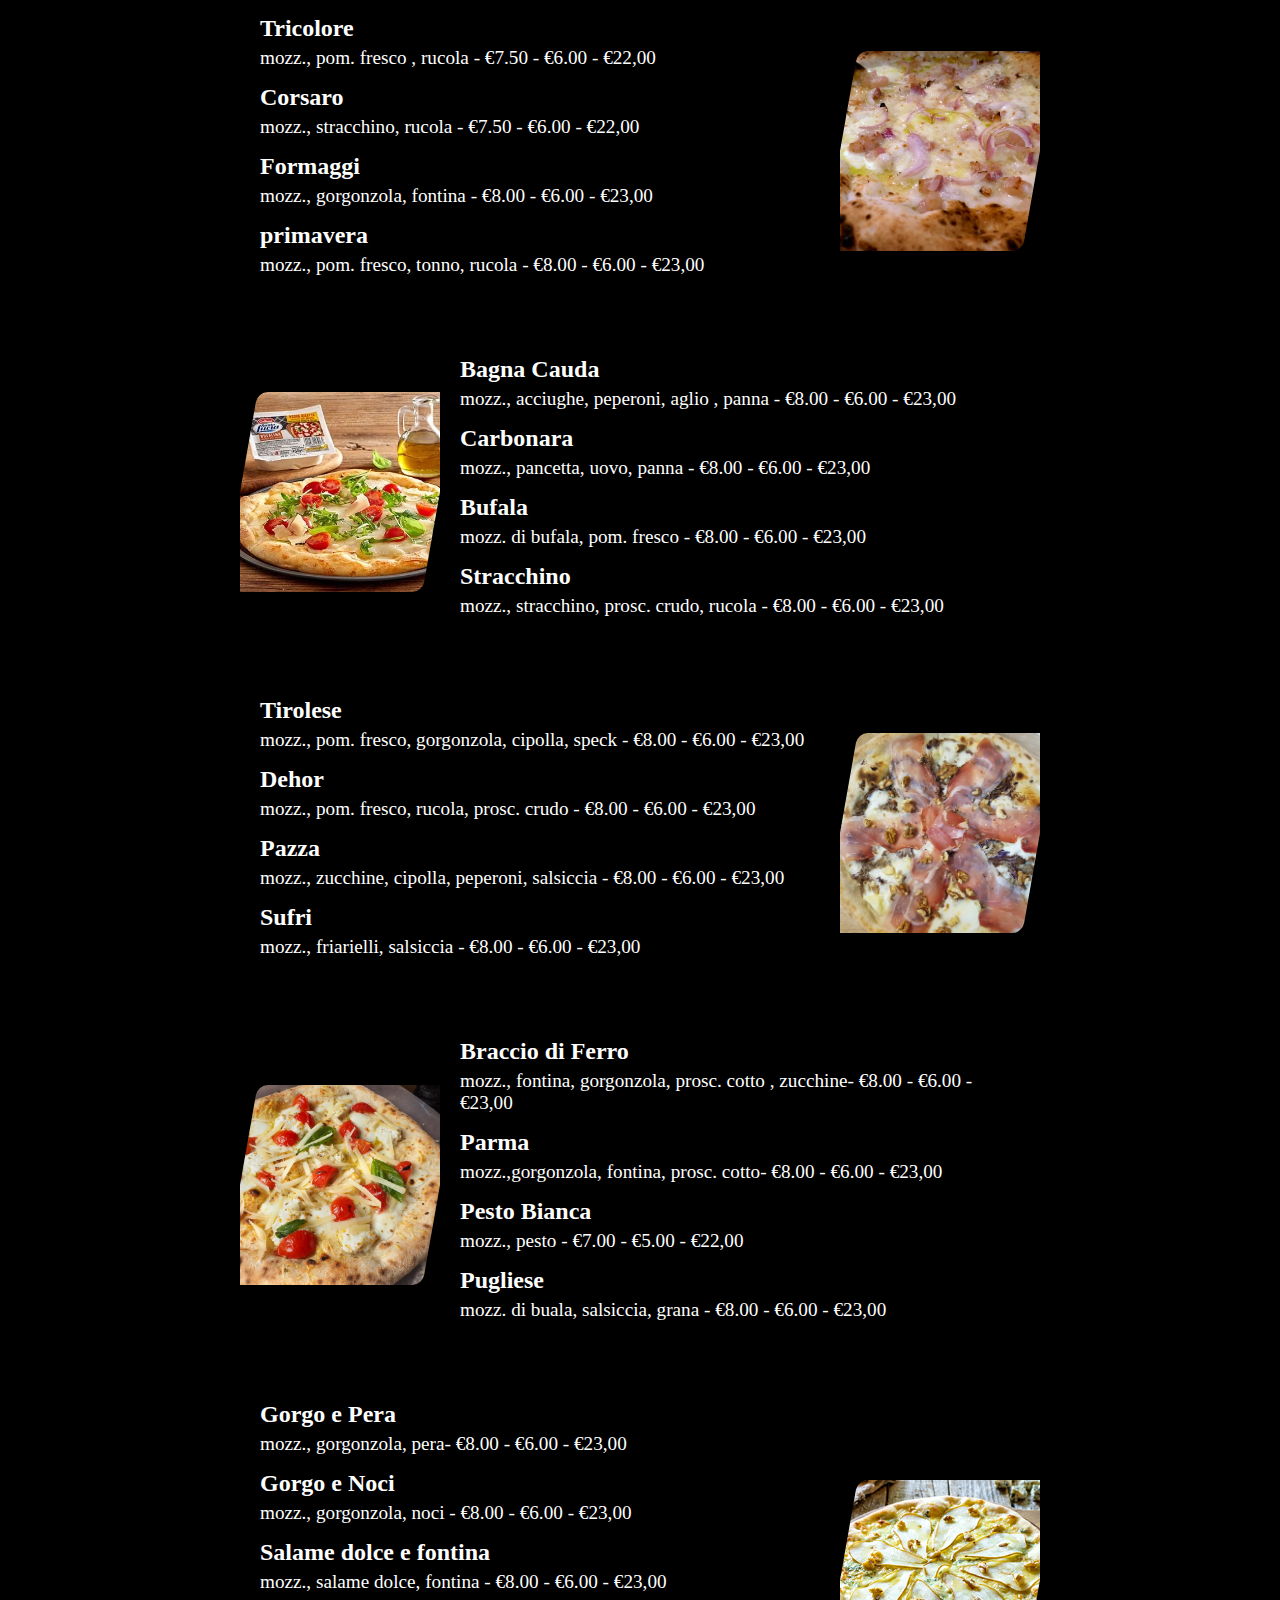
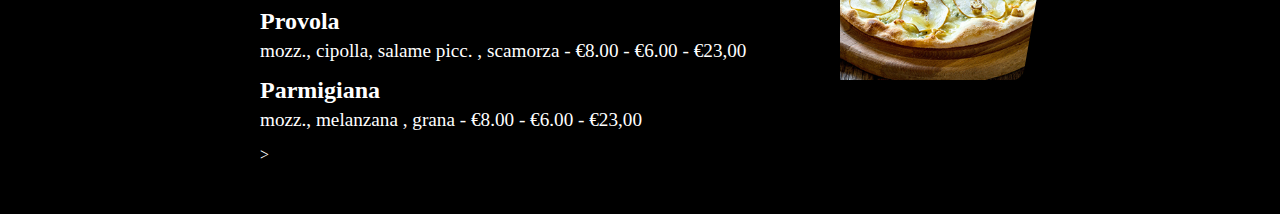
<file: pizze.html>
<!DOCTYPE html>
<html lang="it">
<head>
    <meta charset="UTF-8">
    <meta name="viewport" content="width=device-width, initial-scale=1.0">
    <title>Menu Pizza</title>
    <link rel="stylesheet" href="pizze.css">
</head>
<body>
    <header>
        <h1>Le nostre Pizze Rosse</h1>
        <h3>Normale-baby-max</h3>
    </header>


    <div class="menu-container">
        <div class="menu-item">
            <div class="image-container">
                <img src="pizza.jpg" alt="Pizza 1">
            </div>
            <div class="menu-list">
                <h2>Marinara</h2>
                <p>Pomodoro, aglio, olio extra vergine - €4.00 - €3.50 - €12,00</p>
                <h2>Margherita</h2>
                <p>Pomodoro, Mozzarella - €5.00 - €4.00 - €15,00</p>
                <h2>Melanzana</h2>
                <p>omodoro, mozzarella, melanzana - €6.50 - €5.00 - €19,00</p>
            </div>
        </div>
        <div class="menu-item">
            <div class="menu-list">
                <h2>Prosciutto cotto</h2>
                <p>pom. ,mozz. , prosciutto cotto - €6.50 - €5.00 - €19,00</p>
                <h2>Funghi</h2>
                <p>pom. ,mozz. , funghi - €6.50 - €5.00 - €19,00</p>
                <h2>Wurstel</h2>
                <p>pom. , mozz. , wurstel  - €6.50 - €5.00 - €19,00</p>
            </div>
            <div class="image-container">
                <img src="pizza1.jpg" alt="Pizza 2">
            </div>
        </div>


        <!-- Aggiungere altre sezioni simili qui se necessario -->
        <div class="menu-item">
            <div class="image-container">
                <img src="greca.jpg" alt="Pizza 1">
            </div>
            <div class="menu-list">
                <h2>Carciofini</h2>
                <p>pom. , mozz. , carciofini  - €6.50 - €5.00 - €19,00</p>
                <h2>Greca</h2>
                <p>Pomodoro, Mozzarella, olive nere - €6.50 - €5.00 - €19,00</p>
                <h2>Contadina</h2>
                <p>pom. , mozz. , salsiccia - €6.50 - €5.00 - €19,00</p>
            </div>
        </div>
        <div class="menu-item">
            <div class="menu-list">
                <h2>Diavola</h2>
                <p>Pomodoro, Mozzarella, Salame Piccante - €6.50 - €5.00 - €19,00</p>
                <h2>Messicana</h2>
                <p>pom. , cipolla. , peperoni, salame piccante  - €7.00 - €5.00 - €19,00</p>
                <h2>Prosciutto cotto e Funghi</h2>
                <p>pom. ,mozz. , prosciutto cotto, funghi - €7.50 - €6.00 - €21,00</p>
            </div>
            <div class="image-container">
                <img src="prosc e funghi.jpg" alt="Pizza 2">
            </div>
        </div>



        <div class="menu-item">
            <div class="image-container">
                <img src="greca.jpg" alt="Pizza 1">
            </div>
            <div class="menu-list">
                <h2>Napoli</h2>
                <p>pom , mozz, capperi, acciughe  - €7.50 - €6.00 - €21,00</p>
                <h2>Gustosa</h2>
                <p>Pomo, Mozzarella, gorgonzola , cipolla - €7.00 - €5.00 - €20,00</p>
                <h2>Inglesina</h2>
                <p>pom. , mozz. , pancetta, cipolla  - €7.00 - €5.00 - €20,00</p>
                <h2>Valdostana</h2>
                <p>Pomodoro, Mozzarella, fontina, prosciutto cotto - €7.50 - €6.00 - €22,00</p>
            </div>
        </div>
        <div class="menu-item">
            <div class="menu-list">
                <h2>Bismark</h2>
                <p>pom. , mozz, prosciutto cotto , uovo  - €8.00 - €6.00 - €22,00</p>
                <h2>Vegetariana</h2>
                <p>pom. , mozz. , zucchine, melanzana, peperoni - €7.50 - €6.00 - €22,00</p>
                <h2>Boscaiola</h2>
                <p>pom. , mozz. , salsiccia,funghi, rucola  - €8.00 - €6.00 - €22,00</p>
                <h2>Formaggi</h2>
                <p>Pomodoro, Mozzarella, gorgonzola, fontina  - €8.00 - €6.00 - €22,00</p>
                
            </div>
            <div class="image-container">
                <img src="acciughe.jpg" alt="Pizza 2">
            </div>
        </div>




        <div class="menu-item">
            <div class="image-container">
                <img src="4season.webp" alt="Pizza 1">
            </div>
            <div class="menu-list">
                <h2>Kebab</h2>
                <p>Pomodoro, Mozzarella, Kebab - €8.00 - €6.00 - €22,00</p>
         
                <h2>4 Stagioni</h2>
                <p>pom. , mozz. , carciofi ,prosc. cotto, funghi, olive - €8.00 - €6.00 - €22,00</p>
                <h2>Tonno e cipolla</h2>
                <p>Pomodoro, Mozzarella, tonno, cipolla - €8.00 - €6.00 - €22,00</p>
                <h2>Alsaziana</h2>
                <p>Pomodoro, Mozzarella, prosc. cotto, wurstel - €7.50 - €6.00 - €22,00</p>
                
            </div>
        </div>
        <div class="menu-item">
            <div class="menu-list">
                <h2>Atomica</h2>
                <p>pom. , mozz. , gorgonzola, salame picc.  - €7.50 - €6.00 - €22,00</p>
                <h2>Genovese</h2>
                <p>Pomodoro, Mozzarella, prosc. cotto, pesto, panna - €8.00 - €6.00 - €23,00</p>
                <h2>Prataiola</h2>
                <p>Pomodoro, Mozzarella, salsiccia, funghi, gorgonzola - €8.00 - €6.00 - €23,00</p>
                <h2>Capricciosa</h2>
                <p>Pom. , mozz. ,funghi, carciofi, prosc. cotto , olive, salame picc. - €8.00 - €6.00 - €23,00</p>
            </div>
            <div class="image-container">
                <img src="pizza-capricciosa-1280x720.jpg" alt="Pizza 2">
            </div>
        </div>





        
        <div class="menu-item">
            <div class="image-container">
                <img src="peperoni.jpg" alt="Pizza 1">
            </div>
            <div class="menu-list">
                <h2>Simpatica</h2>
                <p>Pomodoro, Mozzarella, fontina, gorgonzola, funghi , olive - €8.00 - €6.00 - €23,00</p>
         
                <h2>Saporita</h2>
                <p>pom. , mozz. , pancetta, gorgonzola, cipolla, salsiccia - €8.00 - €6.00 - €23,00</p>
                <h2>Peperoni</h2>
                <p>Pomodoro, Mozzarella, peperoni  - €6.50 - €5.00 - €19,00</p>
                <h2>San daniel</h2>
                <p>Pomodoro, Mozzarella,salame dolce - €8.00 - €6.00 - €23,00</p>
                
            </div>
        </div>
        <div class="menu-item">
            <div class="menu-list">
                <h2>Tonno</h2>
                <p>pom. , mozz. , tonno  - €7.50 - €6.00 - €22,00</p>
                <h2>Cotto Mais</h2>
                <p>Pomodoro, Mozzarella, prosc. cotto, mais - €8.00 - €6.00 - €23,00</p>
                <h2>Margherita bufala</h2>
                <p>Pomodoro, Mozzarella di bufala  - €7.50 - €6.00 - €23,00</p>
                <h2>Pesto rossa</h2>
                <p>Pom. , mozz. ,pesto , panna - €8.00 - €6.00 - €23,00</p>
            </div>
            <div class="image-container">
                <img src="bufala.jpeg" alt="Pizza 2">
            </div>
        </div>




        
        <div class="menu-item">
            <div class="image-container">
                <img src="speck e brie.jpg" alt="Pizza 1">
            </div>
            <div class="menu-list">
                <h2>Dinamite</h2>
                <p>Pomodoro, Mozzarella, gorgonzola, funghi, panna, wurstel - €8.00 - €6.00 - €23,00</p>
         
                <h2>Speck e Brie</h2>
                <p>pom. , mozz. , brie, speck  - €8.00 - €6.00 - €23,00</p>
                <h2>Fumè </h2>
                <p>Pomodoro, Mozzarella, radicchio rosso, scamorza - €8.00 - €6.00 - €23,00</p>
                <h2>Siciliana</h2>
                <p>Pomodoro, Mozzarella, acciughe , olive, capperi - €8.00 - €6.00 - €23,00</p>
                
            </div>
        </div>
        <div class="menu-item">
            <div class="menu-list">
                <h2>Mista carne</h2>
                <p>pom. , mozz. , salsiccia, pancetta, wurstel, salame picc.  - €8.00 - €6.00 - €23,00</p>
                <h2>Trevisana</h2>
                <p>Pomodoro, Mozzarella, salsiccia, gorgonzola, trevisana - €8.00 - €6.00 - €23,00</p>
                <h2>Montanara</h2>
                <p>Pomodoro, Mozzarella, salame picc., olive, peperoni - €8.00 - €6.00 - €23,00</p>
                <h2>Casa</h2>
                <p>Pom. , mozz. , prosc. cotto , piselli , panna - €8.00 - €6.00 - €23,00</p>
            </div>
            <div class="image-container">
                <img src="top-view-mixed-meat-pizza-with-pepperoni-chicken-beef_141793-2443.avif" alt="Pizza 2">
            </div>
        </div>

    </div>


    <header>
        <h1>Le nostre Pizze Bianche</h1>
        <h3>Normale-baby-max</h3>
    </header>


    <div class="menu-container">

        <div class="menu-item">
            <div class="image-container">
                <img src="origano.jpg" alt="Pizza 1">
            </div>
            <div class="menu-list">
                <h2>Biancaneve</h2>
                <p>mozz., origano - €6.00 - €4.00 - €18,00</p>
        
                <h2>Zucchina</h2>
                <p>mozz., zucchine - €7.00 - €5.00 - €20,00</p>
                <h2>Rucola</h2>
                <p>mozz., rucola - €7.00 - €5.00 - €20,00</p>
                <h2>Wurstel</h2>
                <p>mozz., wurstel , panna - €7.50 - €6.00 - €22,00</p>
                
            </div>
        </div>
        <div class="menu-item">
            <div class="menu-list">
                <h2>Tricolore</h2>
                <p>mozz., pom. fresco , rucola - €7.50 - €6.00 - €22,00</p>
                <h2>Corsaro</h2>
                <p>mozz., stracchino, rucola - €7.50 - €6.00 - €22,00</p>
                <h2>Formaggi</h2>
                <p>mozz., gorgonzola, fontina  - €8.00 - €6.00 - €23,00</p>
                <h2>primavera</h2>
                <p>mozz., pom. fresco, tonno, rucola - €8.00 - €6.00 - €23,00</p>
            </div>
            <div class="image-container">
                <img src="lardo-bianca.jpg" alt="Pizza 2">
            </div>
        </div>





        
        <div class="menu-item">
            <div class="image-container">
                <img src="pomodorini-rucola_desk.webp" alt="Pizza 1">
            </div>
            <div class="menu-list">
                <h2>Bagna Cauda</h2>
                <p>mozz., acciughe, peperoni, aglio , panna - €8.00 - €6.00 - €23,00</p>
        
                <h2>Carbonara</h2>
                <p>mozz., pancetta, uovo, panna - €8.00 - €6.00 - €23,00</p>
                <h2>Bufala</h2>
                <p>mozz. di bufala, pom. fresco  - €8.00 - €6.00 - €23,00</p>
                <h2>Stracchino</h2>
                <p>mozz., stracchino, prosc. crudo, rucola - €8.00 - €6.00 - €23,00</p>
            </div>
        </div>
        <div class="menu-item">
            <div class="menu-list">
                <h2>Tirolese</h2>
                <p>mozz., pom. fresco, gorgonzola, cipolla, speck  - €8.00 - €6.00 - €23,00</p>
                <h2>Dehor</h2>
                <p>mozz., pom. fresco, rucola, prosc. crudo  - €8.00 - €6.00 - €23,00</p>
                <h2>Pazza</h2>
                <p>mozz., zucchine, cipolla, peperoni, salsiccia - €8.00 - €6.00 - €23,00</p>
                <h2>Sufri</h2>
                <p>mozz., friarielli, salsiccia - €8.00 - €6.00 - €23,00</p>
            </div>
            <div class="image-container">
                <img src="pizza-bianca-radicchio.jpg" alt="Pizza 2">
            </div>
        </div>




        
        <div class="menu-item">
            <div class="image-container">
                <img src="pomod.jpg" alt="Pizza 1">
            </div>
            <div class="menu-list">
                <h2>Braccio di Ferro</h2>
                <p>mozz., fontina, gorgonzola, prosc. cotto , zucchine- €8.00 - €6.00 - €23,00</p>
                <h2>Parma</h2>
                <p>mozz.,gorgonzola, fontina, prosc. cotto- €8.00 - €6.00 - €23,00</p>
                <h2>Pesto Bianca</h2>
                <p>mozz., pesto - €7.00 - €5.00 - €22,00</p>
                <h2>Pugliese</h2>
                <p>mozz. di buala, salsiccia, grana - €8.00 - €6.00 - €23,00</p>
                
            </div>
        </div>
        <div class="menu-item">
            <div class="menu-list">
                <h2>Gorgo e Pera</h2>
                <p>mozz., gorgonzola, pera- €8.00 - €6.00 - €23,00</p>
                <h2>Gorgo e Noci</h2>
                <p>mozz., gorgonzola, noci - €8.00 - €6.00 - €23,00</p>
                <h2>Salame dolce e fontina</h2>
                <p>mozz., salame dolce, fontina - €8.00 - €6.00 - €23,00</p>
                <h2>Provola</h2>
                <p>mozz., cipolla, salame picc. , scamorza - €8.00 - €6.00 - €23,00</p>
                <h2>Parmigiana</h2>
                <p>mozz., melanzana , grana - €8.00 - €6.00 - €23,00</p>>
            </div>
            <div class="image-container">
                <img src="gorgoe pera.jpg" alt="Pizza 2">
            </div>
        </div>

    </div>


    <script src="index.js"></script>
</body>
</html>
</file>
<file: index.css>
body {
    margin: 0;
    color: #fff;
    background-color: #000;
    font-family: 'Playfair Display', serif;
}

#loading-screen {
    position: fixed;
    top: 0;
    left: 0;
    width: 100%;
    height: 100%;
    background-color: #000;
    display: flex;
    justify-content: center;
    align-items: center;
    z-index: 9999; 
    visibility: visible;
    color: #ccc;
}

header {
    position: fixed;
    width: 100%;
    top: 0;
    left: 0;
    background: transparent;
    z-index: 1000;
}

header.scrolled{
    background-color: #000;
}
.navbar {
    display: flex;
    justify-content: space-between;
    align-items: center;
    padding: 10px 30px;
}

.logo {
    font-size: 1.5em;
    color: #fff;
}

.nav-links {
    list-style: none;
    display: flex;
}
.nav-links ul {
    list-style-type: none;
    margin: 0;
    padding: 0;
}

.nav-links a {
    text-decoration: none;
    color: #FFC107;
    margin-right: 20px;
    display: block;
}

.nav-links li {
    display: inline;
}

.nav-links a {
    color: #fff;
    text-decoration: none;
    padding: 5px 10px;
    border-radius: 5px;
}

.nav-links a:hover {
    text-decoration: underline;
}

.hamburger {
    display: none; /* Nascondi hamburger su desktop */
}


@media only screen and (max-width: 960px) {
    html{
        overflow-x: hidden;
    }
    .nav-links li{width: 100%;} /*per fargli occupare lo spz bene*/
    
    .nav-links {
        background: #000;
        position: fixed; /* Cambiato da absolute a fixed */
        top: 0;
        right: -120%;
        width: 100%;
        height: 300vh;
        display: block;
        margin: 0;
        transition: all 1s cubic-bezier(.215, .61, .355, 1);
    }
    .nav-links ul {
        margin-top: 10%;
        list-style-type: none;
        margin: 0;
        padding: 0;
    }
    .nav-links a{
        font-size: 20px;
    }

    
    .nav-links a.scrolled{
        color: #000;
    }
    
    .nav-links.open {
        right: -20%;
    }
    .hamburger {
        cursor: pointer;
        display: block;
        height: 25px;
        width: 30px;
        position: absolute; 
        top: 25px; /* Modificato per allinearlo correttamente */
        right: 20px; /* Modificato per allinearlo correttamente */
    }
    .hamburger span {
        display: block;
        position: absolute;
        width: 30px;
        height: 3px;
        background-color: white;
        transition: transform 0.3s ease; /* Aggiunto effetto transizione */
    }
    .hamburger span:nth-child(1) {
        top: 0;
    }
    .hamburger span:nth-child(2) {
        top: 10px; /* Modificato per centrare verticalmente */
    }
    .hamburger span:nth-child(3) {
        top: 20px; /* Aggiunto per la terza barra */
    }
    .hamburger.open span:nth-child(1) {
        transform: rotate(45deg) translate(5px, 5px); /* Rotazione e traslazione per formare la X */
    }
    .hamburger.open span:nth-child(2) {
        opacity: 0; /* Nasconde la seconda barra quando il menu è aperto */
    }
    .hamburger.open span:nth-child(3) {
        transform: rotate(-45deg) translate(5px, -5px); /* Rotazione e traslazione per formare la X */
    }
    .hero h2{
        font-size: 8rem;
    }
}




.hero {
    display: flex;
    flex-direction: column;
    justify-content: center;
    align-items: center;
    height: 90vh;
    text-align: center;
    background-image: url('1.jpg'); /* Sostituisci con un'immagine reale */
    background-size: cover;
    background-position: center;
}

.hero h2 {
    font-size: 5em;
    margin: 0;
}

.hero p {
    font-size: 1.5em;
}

.pre__menu{
    text-align: center;
    align-items: center;
}
.pre__menu h2{
    font-size: 4em;
    font-weight: bold;
    color: #8D0000;
    text-decoration: underline;
}

.menu-section {
    margin-top: 5%;
    position: relative;
    background-color: #000;
    padding: 30px 0;
    height: 150vh;
    overflow: hidden;
    justify-content: center;
    align-items: center;
}

.menu-slide {
    position: absolute;
    top: 0;
    left: 0;
    transform: translate(10%, 0);
    display: flex;
    align-items: center;
    opacity: 1;
    transition: opacity 1s ease-in-out;
    max-width: 80%;
    background-color: #000;
    padding: 10px;
    border-radius: 10px;
    box-shadow: 0 10px 20px rgba(0, 0, 0, 0.3);
    margin-bottom: 3%; /* Aggiungi un margine inferiore per separare le slide */
}

.menu-slide:nth-child(2) {
    transform: translate(10%, 100%); 
}

.menu-slide:nth-child(2) h, .menu-slide:nth-child(2) p{
    margin-left: 10%;
}

.menu-slide:nth-child(1) h, .menu-slide:nth-child(1) p{
    margin-left: 10%;
}
.menu-slide:nth-child(3) h, .menu-slide:nth-child(3) p{
    margin-left: 10%;
}

.menu-slide:nth-child(3) {
    transform: translate(10%, 200%);
}


.menu-slide img {
    width: 50%;
    max-height: 45vh;
    border-radius: 10px;
    margin-right: 30px;
    margin-bottom: 3%;
    
    box-shadow: 0 0 20px rgba(255, 255, 255, 0.5);
}

.menu-slide div {
    max-width: 40%;
}

.menu-slide h2 {
    font-size: 2em;
    margin: 0 0 10px 10px;
    color: #fff;
    text-shadow: 2px 2px 4px rgba(0, 0, 0, 0.5);
}

.menu-slide p {
    font-size: 1.2em;
    color: #fff;
    text-shadow: 1px 1px 2px rgba(0, 0, 0, 0.5);
}


.menu-section-mobile {
    padding: 0px 0;
    background-color: #000;
    display: none; /* Nascondi entrambe le sezioni di default */
}

.menu-slide-mobile {
    display: flex;
    flex-direction: column;
    align-items: center;
    opacity: 1;
    transition: opacity 1s ease-in-out;
    margin-bottom: 30px;
    background-color: #000;
    padding: 20px;
    border-radius: 10px;
    box-shadow: 0 10px 20px rgba(0, 0, 0, 0.3);
    max-width: 90%;
    margin: 0 auto 30px;
}


.menu-slide-mobile img {
    width: 80%;
    max-width: 300px;
    height: auto;
    border-radius: 10px;
    margin-top: 20px;
    box-shadow: 0 0 20px rgba(255, 255, 255, 0.5);
}

.menu-slide-mobile div {
    max-width: 100%;
    text-align: center;
}


.menu-slide-mobile h2 {
    font-size: 1.8em;
    margin: 0 0 10px;
    text-align: center;
}


.menu-slide-mobile p {
    font-size: 1.2em;
    text-align: center;
}


/* Styles for smaller screens */
@media (max-width: 767px) {
    .menu-section {
        display: none;
    }

    .menu-section-mobile {
        display: flex;
        height: 160vh;
        flex-direction: column;
        align-items: center;
    }

    .menu-slide-mobile {
        display: flex;
        flex-direction: column;
        align-items: center;
    }

    .menu-slide-mobile img {
        width: 100%;
        margin: 20px 0 0 0;
        transform: none;
    }

    .menu-slide-mobile div {
        width: 100%;
    }

    .menu-slide-mobile h2,
    .menu-slide-mobile p {
        text-align: center;
    }
}

@media(min-width:960px) {
    .menu-section-mobile{
        display: none;
    }
    .menu-slide img{
        transform: skewX(-20deg);
    }
    .menu-slide:nth-child(2) img{
        transform: skewX(20deg);
    }
}




.products-section {
    text-align: center;
    background-color: #000;
    padding: 40px 20px;
    color: #fff;
}

.products-section h2 {
    font-size: 2.5em;
    margin-bottom: 20px;
    color: white;
    text-shadow: 2px 2px 4px rgba(0, 0, 0, 0.5);
}

.products-container {
    display: flex;
    justify-content: center;
    align-items: flex-start;
    gap: 20px;
    flex-wrap: wrap;
}

.product {
    background-color: white;
    padding: 20px;
    border-radius: 10px;
    box-shadow: 0 10px 20px rgba(0, 0, 0, 0.3);
    max-width: 300px;
    text-align: center;
    flex: 1;
    margin: 10px 20px;
}

.product-image {
    max-width: 100%;
    border-radius: 10px;
    background: #000;
    box-shadow: 0 10px 20px rgba(0, 0, 0, 0.3);
    margin-bottom: 15px;
}
.product:hover{
    transform: scale(1.1);
}

.product h3 {
    font-size: 1.8em;
    margin: 15px 0;
    color: #000;
    text-shadow: 2px 2px 4px rgba(0, 0, 0, 0.5);
}

.product p {
    font-size: 1.2em;
    color: #222;
    text-shadow: 1px 1px 2px rgba(0, 0, 0, 0.5);
}

@media (max-width: 960) {
    .products-container {
        flex-direction: column;
        align-items: center;
    }

    .product {
        max-width: 90%;
    }
}





.about-section {
    text-align: center;
    background-color: #111;
    padding: 0px 20px;
    color: #fff;
}
.about__container{
    display: flex;
}
.about-section h2 {
    font-size: 4em;
    margin-bottom: 2%;
    padding-top: 2%;
}

.carousel-container {
    position: relative;
    width: 300%;
    margin: 20px auto;
    overflow: hidden;
    border-radius: 10px;
}

.carousel-slide {
    display: flex;
    transition: transform 0.5s ease-in-out;
    height: 60vh;
    width: 300%; /* Triplica la larghezza per contenere tutte e tre le immagini */
}

.carousel-slide img {
    width: 80%; /* Imposta la larghezza di ogni immagine al 100% del contenitore */
    height: auto;
    display: block;
    border-radius: 10px;
}

.prev-btn, .next-btn {
    position: absolute;
    top: 50%;
    transform: translateY(-50%);
    background-color: rgba(0, 0, 0, 0.5);
    border: none;
    color: #fff;
    font-size: 24px;
    cursor: pointer;
    padding: 10px;
    border-radius: 50%;
}

.prev-btn {
    left: 10px;
}

.next-btn {
    right: 10px;
}

.about-text {
    margin-top: 20px;
    margin: 20px 40px;
    font-size: 1.2em;
    padding: 20px;
    background-color: #222;
    border-radius: 10px;
    box-shadow: 10px 15px 25px rgba(0, 0, 0, 0.3);
}

@media (min-width:960px){
    .mobile-history-button{
        display: none;
    }
    .history-button{
        display: none;
    }
    .popup{
        display: none;
    }
    .popup-content{
        display: none;
    }
}

/* Mobile styles */
@media (max-width: 960px) {
    .about-text {
        display: none;
    }
    .mobile-history-button {
        display: block;
        margin: 0px auto;
        padding: 23px 20px;
        font-size: 1.2em;
        background-color: #444;
        color: white;
        border: none;
        border-radius: 5px;
        cursor: pointer;
    }
    .popup {
        display: none; /* Hidden by default */
        position: fixed;
        z-index: 10000;
        left: 0;
        top: 0;
        width: 100%;
        height: 100%;
        overflow: auto;
        background-color: rgba(0, 0, 0, 0.8);
    }
    .popup-content {
        background-color: #222;
        margin: 15% auto;
        padding: 20px;
        border: 1px solid #888;
        width: 80%;
        color: white;
        border-radius: 10px;
        box-shadow: 10px 15px 25px rgba(0, 0, 0, 0.3);
    }
    .close {
        color: #aaa;
        float: right;
        font-size: 28px;
        font-weight: bold;
    }
    .close:hover,
    .close:focus {
        color: #fff;
        text-decoration: none;
        cursor: pointer;
    }
    .divider{
        background-color: #111;
        padding: 20px;
        margin: 0;
    }
}


@media (max-width: 960px) {
    .carousel-container {
        max-width: 100%;
    }

    .about-text {
        font-size: 1em;
        padding: 15px;
    }
}

.contact-section {
    text-align: center;
    background-color: #222;
    padding: 40px 20px;
    color: #fff;
}

.contact-container {
    display: flex;
    flex-direction: column;
    justify-content: center;
    align-items: center;
    gap: 20px;
    margin-top: 20px;
}

.mappa {
    border-radius: 10px;
    box-shadow: 0 10px 20px rgba(0, 0, 0, 0.3);
    flex: 1;
    width: 75%;
    margin-bottom: 20px; /* Aggiunto margine inferiore per separare la mappa dai contatti */
}

.contact-info {
    background-color: #333;
    padding: 20px;
    border-radius: 10px;
    box-shadow: 0 10px 20px rgba(0, 0, 0, 0.3);
    flex: 1;
    min-width: 300px;
    text-align: left;
}

.contact-info h3 {
    margin-top: 0;
    font-size: 1.5em;
    margin-bottom: 15px;
    color: #fff;
    text-shadow: 2px 2px 4px rgba(0, 0, 0, 0.5);
}

.contact-info p {
    font-size: 1.2em;
    margin: 10px 0;
    color: #fff;
    text-shadow: 1px 1px 2px rgba(0, 0, 0, 0.5);
}

.contact-info a {
    color: #ffd700;
    text-decoration: none;
}

.contact-info a:hover {
    text-decoration: underline;
}

@media (min-width: 961px) {
    .contact-container {
        flex-direction: row;
        align-items: flex-start;
        display: flex;
    }

   
}







.site-footer {
    background-color: black;
    color: #fff;
    padding: 20px 0;
    font-size: 16px;
}

.footer-content {
    display: flex;
    justify-content: space-around;
    padding: 20px;
}

.footer-section h4 {
    color: #f8f8f8;
    margin-bottom: 15px;
}

.footer-section ul {
    list-style: none;
    padding: 0;
}

.footer-section ul li a {
    color: #ccc;
    text-decoration: none;
    transition: color 0.3s;
}

.footer-section ul li a:hover {
    color: #fff;
}

.footer-bottom {
    text-align: center;
    background-color: #111;
    margin-top: 0px;
    border-top: 1px solid #444;
    padding-top: 10px;
    padding-bottom: 10px;
    color: white;
}

.footer-section form {
    display: flex;
    gap: 10px;
}

.footer-section input[type="email"] {
    padding: 8px;
    border: none;
    width: 200px;
}

.footer-section button {
    background-color: #444;
    color: white;
    border: none;
    cursor: pointer;
    padding: 8px 12px;
    transition: background-color 0.3s;
}

.footer-section button:hover {
    background-color: #555;
}
.p__footer{
    text-decoration: none;
    color: white;
}

.p__footer:hover{
    transform: scale(2.15);
    color: purple;
}

/* CSS per il footer su dispositivi mobili */
@media (max-width: 960px) {
    .footer-content {
        flex-direction: column; /* Impila gli elementi verticalmente */
        gap: 20px; /* Spazio tra gli elementi */
        text-align: center; /* Allinea il testo al centro */
    }

    .footer-section {
        width: 100%; /* Occupa l'intera larghezza del contenitore */
    }

    .footer-section h4 {
        margin-bottom: 10px; /* Riduce il margine inferiore dell'heading */
    }

    .footer-section ul {
        padding-left: 0; /* Rimuove il padding a sinistra per la lista */
    }

    .footer-section ul li {
        margin-bottom: 10px; /* Aggiunge spazio tra gli elementi della lista */
    }

    .footer-section form {
        margin: 0 auto; /* Centra il form all'interno della sezione */
        max-width: 300px; /* Imposta una larghezza massima per il form */
    }

    .footer-bottom {
        margin-top: 0px; /* Aggiunge spazio sopra il footer bottom */
    }
    .p__footer{
        color: #D4A017;
        text-decoration: none;
    }
}





footer {
    background-color: #333;
    padding: 20px;
    text-align: center;
}

@media (max-width: 960) {
    .nav-links {
        flex-direction: column;
        align-items: center;
    }

    .hero h1 {
        font-size: 2em;
    }

    .hero p {
        font-size: 1.2em;
    }
}
</file>
<file: kebab.css>
body {
    background-color: #000;
    color: #fff;
    font-family: Arial, sans-serif;
    margin: 0;
    padding: 0;
}

header {
    padding: 20px;
    text-align: center;
}

.menu-container {
    display: flex;
    flex-wrap: wrap;
    justify-content: center;
    padding: 20px;
}

.menu-item {
    display: flex;
    justify-content: space-between;
    align-items: center;
    margin: 10px;
    padding: 20px;
    width: 90%;
    max-width: 800px;
}

.image-container {
    position: relative;
    width: 200px;
    height: 200px;
    transform: skew(-10deg);
    overflow: hidden;
    border-radius: 10px;
}

.image-container img {
    width: 100%;
    height: 100%;
    object-fit: cover;
    transform: skew(10deg);
}

.menu-list {
    padding: 0 20px;
    width: calc(100% - 240px); /* Per lasciare spazio all'immagine */
}

.menu-list h2 {
    margin: 5px 0;
    font-size: 1.5em;
}

.menu-list p {
    margin: 5px 0 15px;
    font-size: 1.2em;
}
</file>
<file: menustyle.css>
#loading-screen {
    position: fixed;
    top: 0;
    left: 0;
    width: 100%;
    height: 100%;
    background-color: #fff;
    display: flex;
    justify-content: center;
    align-items: center;
    z-index: 9999; 
    visibility: visible;
    font-family: 'Fredoka One', sans-serif;
    font-weight: bold;
}

.header {
    font-family: 'Fredoka One', sans-serif;
    position: fixed;
    left: 0;
    top: 0;
    width: 100%;
    height: 65px;
    margin: 0 auto;
    z-index: 999; 
    background: transparent;
    overflow: hidden;
    display: flex;
    align-items: center;
    justify-content: space-between; /* Cambiato a space-between per allineare meglio gli elementi */
    padding: 0 20px; /* Aggiunto padding per migliorare la spaziatura */
}

.header.scrolled {
    background: black; 
}

.navbar__logo{
    background:transparent;
    font-family:'Fredoka One', sans-serif;
    font-weight: bold;
    padding: 1%;
    font-size: 40px;
    margin-right: 5%;
}

.navbar__logo.scrolled {
    background: black;
}

.menu ul {
    list-style-type: none;
    margin: 0;
    padding: 0;
    display: flex;
}

.menu__a {
    text-decoration: none;
    color: #fff;
    margin-right: 20px;
}

.menu__a.scrolled {
    color: #fff;
}

.hamburger {
    display: none; /* Nascondi hamburger su desktop */
}

.hamburger span {
    display: block;
    width: 25px;
    height: 3px;
    background-color: yellow;
    margin: 5px;
}

/* Media query per ottimizzazione mobile */
@media only screen and (max-width: 768px) {
    .menu {
        display: none; /* Nascondi il menu su mobile */
    }

    .hamburger {
        display: block; /* Mostra l'hamburger su mobile */
        cursor: pointer;
    }

    .header {
        justify-content: space-between; /* Cambiato a space-between per allineare meglio gli elementi */
        padding: 0 10px; /* Ridotto padding per migliorare la spaziatura su mobile */
    }

    .navbar__logo {
        font-size: 40px; /* Ridotto il font-size per mobile */
    }

    .menu-container {
        flex-direction: column; /* Dispone i box del menu in colonna su dispositivi mobili */
        align-items: center; /* Centra i box orizzontalmente */
    }

    .menu-box {
        width: 90%; /* Ridotto il width per adattarsi meglio ai dispositivi mobili */
        margin: 10px 0; /* Ridotto il margin */
    }
}

body {
    background-color: black;
    margin: 0;
    font-family: 'Fredoka One', sans-serif;
}

/* Contenitore principale per i box del menù */
.menu-container {
    margin-top: 5%;
    display: flex;
    flex-wrap: wrap;
    justify-content: space-around;
    padding: 20px;
}

/* Stile per ogni box del menù */
/* Aggiunta delle transizioni alle dimensioni dei box */
.menu-box {
    background-color: #444;
    width: 300px;
    margin: 20px;
    border-radius: 10px;
    box-shadow: 0 0 10px rgba(0, 0, 0, 0.1);
    text-align: center;
    overflow: hidden;
    transition: transform 0.3s ease;
}

/* Effetto di ingrandimento al passaggio del cursore sopra al box */
.menu-box:hover {
    transform: scale(1.05); /* Ingrandisce il box del 5% */
}

/* Stile per le immagini all'interno dei box */
.menu-box img {
    width: 100%;
    height: auto;
    border-bottom: 5px solid;
}

/* Stile per i titoli all'interno dei box */
.menu-box h2 {
    margin: 0;
    padding: 15px;
    font-size: 24px;
    color: #fff;
}

/* Stile per i paragrafi all'interno dei box */
.menu-box p {
    padding: 0 15px 15px;
    font-size: 16px;
    color: #fff; 
}

/* Stile specifico per il box della pizza */
.pizza-box {
    border-color: #fff; 
}

/* Stile specifico per il box del kebab */
.kebab-box {
    border-color: #fff; 
}

/* Stile specifico per il box del calzone */
.calzone-box {
    border-color: #fff; 
}

/* Stile specifico per il box della Coca Cola */
.cocacola-box {
    border-color: #fff;
}

/* Stile specifico per il box della farinata */
.farinata-box {
    border-color: #fff; 
}

.pizze-link, .kebab-link {
    text-decoration: none; /* Rimuove la sottolineatura */
    color: inherit; /* Eredita il colore dall'elemento padre */
    outline: none; /* Rimuove il bordo evidenziato */
}

.pizze-link:focus, .kebab-link:focus,
.pizze-link:active, .kebab-link:active {
    outline: none; /* Rimuove il bordo evidenziato anche quando il link è in focus o attivo */
}

.color1 { color: #fff; }
.color2 { color: #fff; }
.color3 { color: #fff; }
.color4 { color: #fff; }
.color5 { color: #fff; }

.color5.scrolled { color: #fff; }
.color2.scrolled { color: #fff; }

/* Footer */
.site-footer {
    background-color: black;
    color: #fff;
    padding: 20px 0;
    font-size: 16px;
}

.footer-content {
    display: flex;
    justify-content: space-around;
    padding: 20px;
}

.footer-section h4 {
    color: #f8f8f8;
    margin-bottom: 15px;
}

.footer-section ul {
    list-style: none;
    padding: 0;
}

.footer-section ul li a {
    color: #ccc;
    text-decoration: none;
    transition: color 0.3s;
}

.footer-section ul li a:hover {
    color: #fff;
}

.footer-bottom {
    text-align: center;
    background-color: #444;
    margin-top: 0px;
    border-top: 1px solid #444;
    padding-top: 10px;
    color: white;
}

.footer-section form {
    display: flex;
    gap: 10px;
}

.footer-section input[type="email"] {
    padding: 8px;
    border: none;
    width: 200px;
}

.footer-section button {
    background-color: #444;
    color: white;
    border: none;
    cursor: pointer;
    padding: 8px 12px;
    transition: background-color 0.3s;
}

.footer-section button:hover {
    background-color: #555;
}

/* CSS per il footer su dispositivi mobili */
@media (max-width: 960px) {
    .footer-content {
        flex-direction: column; /* Impila gli elementi verticalmente */
        gap: 20px; /* Spazio tra gli elementi */
        text-align: center; /* Allinea il testo al centro */
    }

    .footer-section {
        width: 100%; /* Occupa l'intera larghezza del contenitore */
    }

    .footer-section h4 {
        margin-bottom: 10px; /* Riduce il margine inferiore dell'heading */
    }

    .footer-section ul {
        padding-left: 0; /* Rimuove il padding a sinistra per la lista */
    }

    .footer-section ul li {
        margin-bottom: 10px; /* Aggiunge spazio tra gli elementi della lista */
    }

    .footer-section form {
        margin: 0 auto; /* Centra il form all'interno della sezione */
        max-width: 300px; /* Imposta una larghezza massima per il form */
    }

    .footer-bottom {
        margin-top: 20px; /* Aggiunge spazio sopra il footer bottom */
    }
}
</file>
<file: pizze.css>
body {
    background-color: #000;
    color: #fff;
    font-family: 'Playfair Display', serif;
    margin: 0;
    padding: 0;
}

header {
    padding: 20px;
    text-align: center;

}


.menu-container {
    display: flex;
    flex-wrap: wrap;
    justify-content: center;
    padding: 20px;
}

.menu-item {
    display: flex;
    justify-content: space-between;
    align-items: center;
    margin: 10px;
    padding: 20px;
    width: 90%;
    max-width: 800px;
}

.image-container {
    position: relative;
    width: 200px;
    height: 200px;
    transform: skew(-10deg);
    overflow: hidden;
    border-radius: 10px;
}

.image-container img {
    width: 100%;
    height: 100%;
    object-fit: cover;
    transform: skew(10deg);
}

.menu-list {
    padding: 0 20px;
    width: calc(100% - 240px); /* Per lasciare spazio all'immagine */
}

.menu-list h2 {
    margin: 5px 0;
    font-size: 1.5em;
}

.menu-list p {
    margin: 5px 0 15px;
    font-size: 1.2em;
}
</file>
